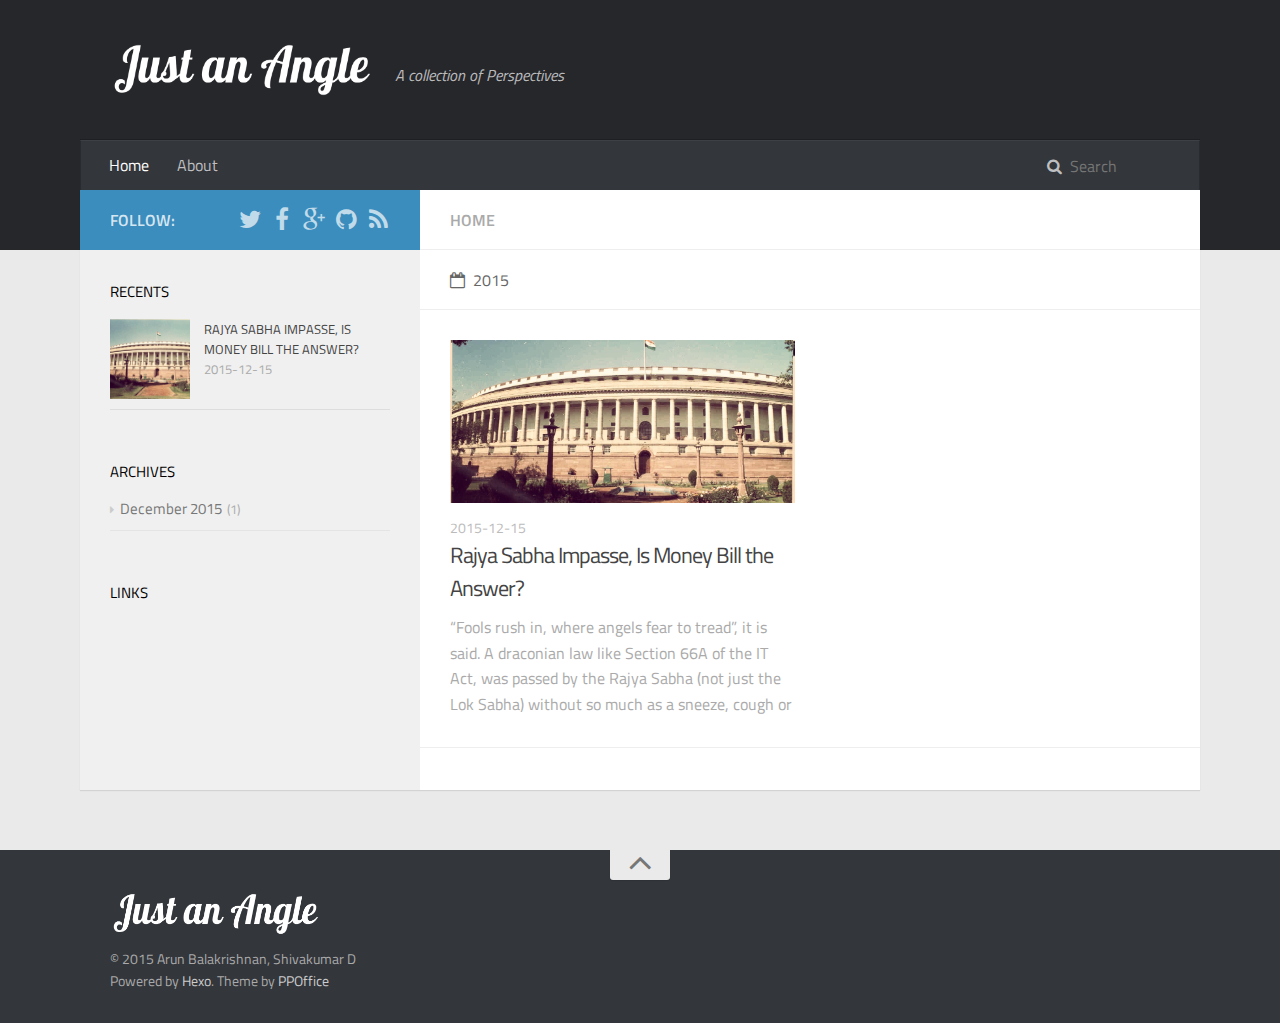
<file: index.html>
<!DOCTYPE html>
<html>
<head>
  <meta charset="utf-8">
  
  <title>Just an Angle</title>
  <meta name="viewport" content="width=device-width, initial-scale=1, maximum-scale=1">
  

  <meta name="description">
<meta property="og:type" content="website">
<meta property="og:title" content="Just an Angle">
<meta property="og:url" content="http://soham1008j.github.io/index.html">
<meta property="og:site_name" content="Just an Angle">
<meta property="og:description">
<meta name="twitter:card" content="summary">
<meta name="twitter:title" content="Just an Angle">
<meta name="twitter:description">
  
  
    <link rel="icon" href="/favicon.png">
  

  <link rel="stylesheet" href="/css/style.css" type="text/css">
  
    <link rel="stylesheet" href="/fancybox/jquery.fancybox.css" type="text/css">
  
  
    <link rel="stylesheet" href="/scrollLoading/style.css" type="text/css">
  
  
<!-- Google Analytics -->
<script type="text/javascript">
(function(i,s,o,g,r,a,m){i['GoogleAnalyticsObject']=r;i[r]=i[r]||function(){
(i[r].q=i[r].q||[]).push(arguments)},i[r].l=1*new Date();a=s.createElement(o),
m=s.getElementsByTagName(o)[0];a.async=1;a.src=g;m.parentNode.insertBefore(a,m)
})(window,document,'script','//www.google-analytics.com/analytics.js','ga');

ga('create', 'UA-71613308-1', 'auto');
ga('send', 'pageview');

</script>
<!-- End Google Analytics -->



  

  
    <link href='//fonts.useso.com/css?family=Titillium+Web:300,400,600' rel='stylesheet' type='text/css'>
    <link href="//fonts.useso.com/css?family=Source+Code+Pro" rel="stylesheet" type="text/css">
  
  <link rel="stylesheet" href="/font-awesome/css/font-awesome.min.css" type="text/css">
</head>

<body>
  <div id="wrap">
    <header id="header">
  <div id="header-outer" class="outer">
    <div class="container">
      <div class="container-inner">
        <div id="header-title">
          <h1 class="logo-wrap">
            <a href="/" class="logo"></a>
          </h1>
          
            <h2 class="subtitle-wrap">
              <p class="subtitle">A collection of Perspectives</p>
            </h2>
          
        </div>
        <div id="header-inner" class="nav-container">
          <a id="main-nav-toggle" class="nav-icon fa fa-bars"></a>
          <div class="nav-container-inner">
            <ul id="main-nav">
              
                <li class="main-nav-list-item" ><a class="main-nav-list-link" href="/">Home</a></li>
              
                    
                  
                <li class="main-nav-list-item" ><a class="main-nav-list-link" href="/about/index.html">About</a></li>
              
            </ul>
            <nav id="sub-nav">
              <div id="search-form-wrap">
                
                  <form action="//google.com/search" method="get" accept-charset="UTF-8" class="search-form"><input type="search" name="q" results="0" class="search-form-input" placeholder="Search"><input type="hidden" name="sitesearch" value="http://soham1008j.github.io"></form>
                
              </div>
            </nav>
          </div>
        </div>
      </div>
    </div>
  </div>
</header>
    <div class="container">
      <div class="main-body container-inner">
        <div class="main-body-inner">
          <section id="main">
            <div class="main-body-header">

              <h1 class="header"><em class="page-title-link" data-url="home">Home</em></h1>
            </div>
            <div class="main-body-content">
              
  
  
    
    
      
      
      <section class="archives-wrap">
        <div class="archive-year-wrap">
          <a href="/archives/2015" class="archive-year"><i class="icon fa fa-calendar-o"></i>2015</a>
        </div>
        <div class="archives">
    
    
    
      <div class="article-row">
    
        
  <article class="article article-summary">
    <div class="article-summary-inner">
      
<a href="/2015/12/15/Rajya-Sabha-Impasse-Is-Money-Bill-the-Answer/" class="thumbnail">
  
    <span style="background-image:url(/images/RSabha_nostalgic.jpg
)" alt="Rajya Sabha Impasse, Is Money Bill the Answer?" class="thumbnail-image"></span>
  
</a>

      <div class="article-meta">
        <p class="category"></p>
        <p class="date"><time datetime="2015-12-14T23:29:38.000Z" itemprop="datePublished">2015-12-15</time></p>
      </div>
      <h2 class="article-title">
        <a href="/2015/12/15/Rajya-Sabha-Impasse-Is-Money-Bill-the-Answer/" class="title">Rajya Sabha Impasse, Is Money Bill the Answer?</a>
      </h2>
      <p class="article-excerpt">
        
        “Fools rush in, where angels fear to tread”, it is said. A draconian law like Section 66A of the IT Act, was passed by the Rajya Sabha (not just the Lok Sabha) without so much as a sneeze, cough or mu
      </p>
    </div>
  </article>

    
      </div>
    
  
  
    </div></section>
  
  


            </div>
          </section>
          <aside id="sidebar">
  <a class="sidebar-toggle" title="Expand Sidebar"><i class="toggle icon"></i></a>
  <div class="sidebar-top">
    <p>follow:</p>
    <ul class="social-links">
      
        <li><a class="social-tooltip" title="twitter" href="/" target="_blank"><i class="icon fa fa-twitter"></i></a></li>
      
        <li><a class="social-tooltip" title="facebook" href="/" target="_blank"><i class="icon fa fa-facebook"></i></a></li>
      
        <li><a class="social-tooltip" title="google-plus" href="/" target="_blank"><i class="icon fa fa-google-plus"></i></a></li>
      
        <li><a class="social-tooltip" title="github" href="https://github.com/ppoffice/hexo-theme-hueman" target="_blank"><i class="icon fa fa-github"></i></a></li>
      
        <li><a class="social-tooltip" title="rss" href="/" target="_blank"><i class="icon fa fa-rss"></i></a></li>
      
    </ul>
  </div>
  
  <div class="widgets-container">
    
      
  <div class="widget-wrap">
    <h3 class="widget-title">recents</h3>
    <div class="widget">
      <ul id="recent-post" class="">
        
          <li>
            
            <div class="item-thumbnail">
              
<a href="/2015/12/15/Rajya-Sabha-Impasse-Is-Money-Bill-the-Answer/" class="thumbnail">
  
    <span style="background-image:url(/images/RSabha_nostalgic.jpg
)" alt="Rajya Sabha Impasse, Is Money Bill the Answer?" class="thumbnail-image"></span>
  
</a>

            </div>
            
            <div class="item-inner">
              <p class="item-category"></p>
              <p class="item-title"><a href="/2015/12/15/Rajya-Sabha-Impasse-Is-Money-Bill-the-Answer/" class="title">Rajya Sabha Impasse, Is Money Bill the Answer?</a></p>
              <p class="item-date"><time datetime="2015-12-14T23:29:38.000Z" itemprop="datePublished">2015-12-15</time></p>
            </div>
          </li>
        
      </ul>
    </div>
  </div>

    
      

    
      
  <div class="widget-wrap widget-list">
    <h3 class="widget-title">archives</h3>
    <div class="widget">
      <ul class="archive-list"><li class="archive-list-item"><a class="archive-list-link" href="/archives/2015/12/">December 2015</a><span class="archive-list-count">1</span></li></ul>
    </div>
  </div>


    
      

    
      

    
      
  <div class="widget-wrap widget-list">
    <h3 class="widget-title">links</h3>
    <div class="widget">
      <ul>
        
      </ul>
    </div>
  </div>


    
  </div>
</aside>
        </div>
      </div>
    </div>
    <footer id="footer">
  
  <div class="container">
    <div class="container-inner">
      <a id="back-to-top" href="javascript:;"><i class="icon fa fa-angle-up"></i></a>
      <div class="credit">
        <h1 class="logo-wrap">
          <a href="/" class="logo"></a>
        </h1>
        <p>&copy; 2015 Arun Balakrishnan, Shivakumar D</p>
        <p>Powered by <a href="//hexo.io/" target="_blank">Hexo</a>. Theme by <a href="//github.com/ppoffice" target="_blank">PPOffice</a></p>
      </div>
    </div>
  </div>
</footer>
    
<script>
  var disqus_shortname = 'justangle';
  
  
  (function(){
    var dsq = document.createElement('script');
    dsq.type = 'text/javascript';
    dsq.async = true;
    dsq.src = '//' + disqus_shortname + '.disqus.com/count.js';
    (document.getElementsByTagName('head')[0] || document.getElementsByTagName('body')[0]).appendChild(dsq);
  })();
</script>



  <script src="http://code.jquery.com/jquery-2.1.3.min.js"></script>



  <script src="/fancybox/jquery.fancybox.pack.js" type="text/javascript"></script>



  <script src="/scrollLoading/jquery.scrollLoading.js" type="text/javascript"></script>
  <script src="/scrollLoading/main.js" type="text/javascript"></script>




<script src="/js/html-patch.js" type="text/javascript"></script>
<script src="/js/script.js" type="text/javascript"></script>

  </div>
</body>
</html>
</file>
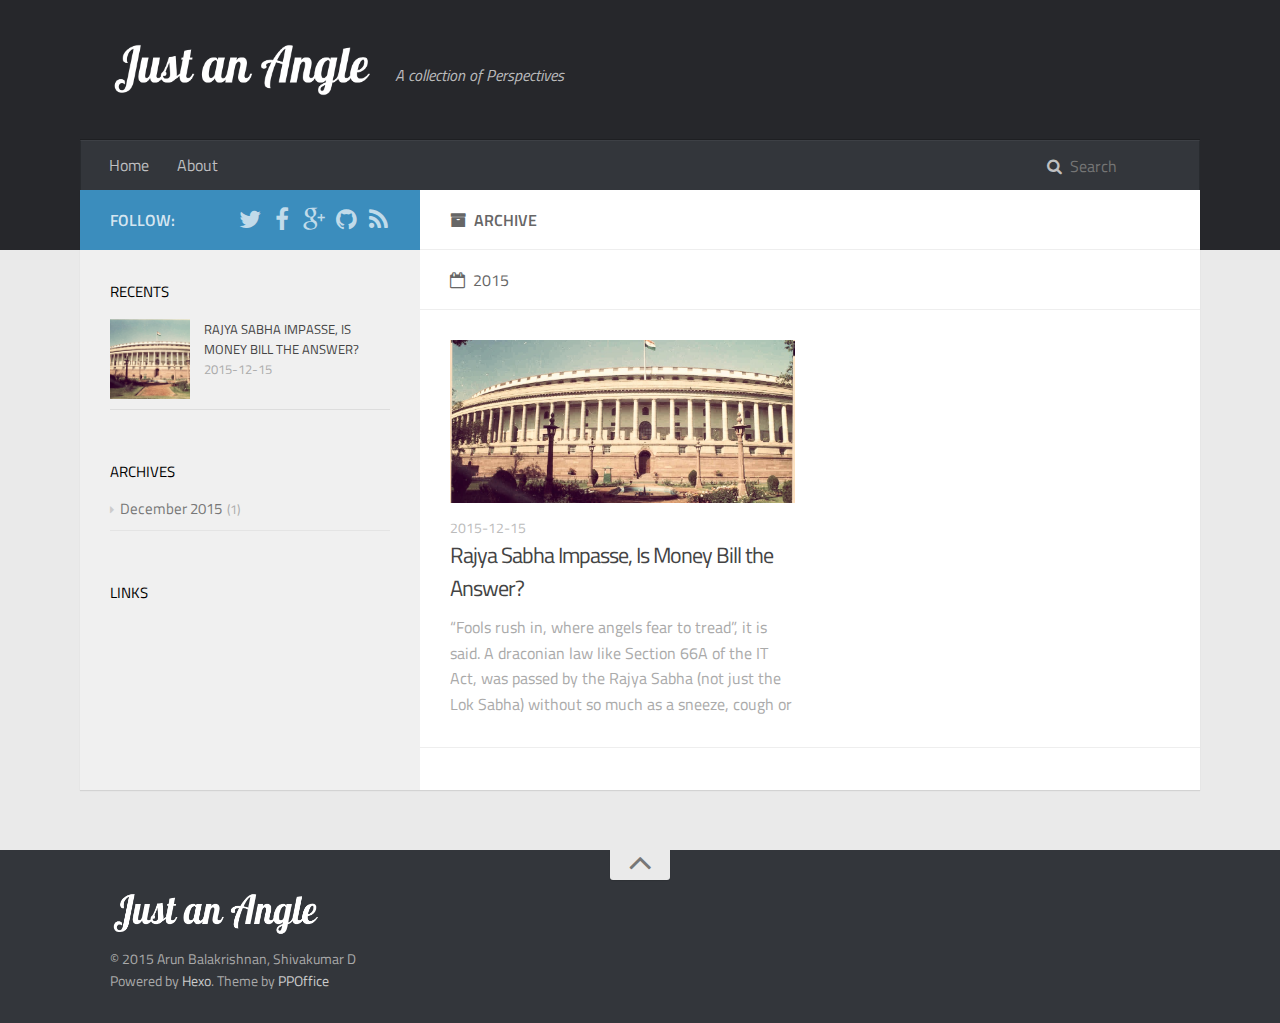
<file: archives/index.html>
<!DOCTYPE html>
<html>
<head>
  <meta charset="utf-8">
  
  <title>Archives | Just an Angle</title>
  <meta name="viewport" content="width=device-width, initial-scale=1, maximum-scale=1">
  

  <meta name="description">
<meta property="og:type" content="website">
<meta property="og:title" content="Just an Angle">
<meta property="og:url" content="http://soham1008j.github.io/archives/index.html">
<meta property="og:site_name" content="Just an Angle">
<meta property="og:description">
<meta name="twitter:card" content="summary">
<meta name="twitter:title" content="Just an Angle">
<meta name="twitter:description">
  
  
    <link rel="icon" href="/favicon.png">
  

  <link rel="stylesheet" href="/css/style.css" type="text/css">
  
    <link rel="stylesheet" href="/fancybox/jquery.fancybox.css" type="text/css">
  
  
    <link rel="stylesheet" href="/scrollLoading/style.css" type="text/css">
  
  
<!-- Google Analytics -->
<script type="text/javascript">
(function(i,s,o,g,r,a,m){i['GoogleAnalyticsObject']=r;i[r]=i[r]||function(){
(i[r].q=i[r].q||[]).push(arguments)},i[r].l=1*new Date();a=s.createElement(o),
m=s.getElementsByTagName(o)[0];a.async=1;a.src=g;m.parentNode.insertBefore(a,m)
})(window,document,'script','//www.google-analytics.com/analytics.js','ga');

ga('create', 'UA-71613308-1', 'auto');
ga('send', 'pageview');

</script>
<!-- End Google Analytics -->



  

  
    <link href='//fonts.useso.com/css?family=Titillium+Web:300,400,600' rel='stylesheet' type='text/css'>
    <link href="//fonts.useso.com/css?family=Source+Code+Pro" rel="stylesheet" type="text/css">
  
  <link rel="stylesheet" href="/font-awesome/css/font-awesome.min.css" type="text/css">
</head>

<body>
  <div id="wrap">
    <header id="header">
  <div id="header-outer" class="outer">
    <div class="container">
      <div class="container-inner">
        <div id="header-title">
          <h1 class="logo-wrap">
            <a href="/" class="logo"></a>
          </h1>
          
            <h2 class="subtitle-wrap">
              <p class="subtitle">A collection of Perspectives</p>
            </h2>
          
        </div>
        <div id="header-inner" class="nav-container">
          <a id="main-nav-toggle" class="nav-icon fa fa-bars"></a>
          <div class="nav-container-inner">
            <ul id="main-nav">
              
                <li class="main-nav-list-item" ><a class="main-nav-list-link" href="/">Home</a></li>
              
                    
                  
                <li class="main-nav-list-item" ><a class="main-nav-list-link" href="/about/index.html">About</a></li>
              
            </ul>
            <nav id="sub-nav">
              <div id="search-form-wrap">
                
                  <form action="//google.com/search" method="get" accept-charset="UTF-8" class="search-form"><input type="search" name="q" results="0" class="search-form-input" placeholder="Search"><input type="hidden" name="sitesearch" value="http://soham1008j.github.io"></form>
                
              </div>
            </nav>
          </div>
        </div>
      </div>
    </div>
  </div>
</header>
    <div class="container">
      <div class="main-body container-inner">
        <div class="main-body-inner">
          <section id="main">
            <div class="main-body-header">

              <h1 class="header"><i class="icon fa fa-archive"></i>archive</h1>
            </div>
            <div class="main-body-content">
              
  
  
    
    
      
      
      <section class="archives-wrap">
        <div class="archive-year-wrap">
          <a href="/archives/2015" class="archive-year"><i class="icon fa fa-calendar-o"></i>2015</a>
        </div>
        <div class="archives">
    
    
    
      <div class="article-row">
    
        
  <article class="article article-summary">
    <div class="article-summary-inner">
      
<a href="/2015/12/15/Rajya-Sabha-Impasse-Is-Money-Bill-the-Answer/" class="thumbnail">
  
    <span style="background-image:url(/images/RSabha_nostalgic.jpg
)" alt="Rajya Sabha Impasse, Is Money Bill the Answer?" class="thumbnail-image"></span>
  
</a>

      <div class="article-meta">
        <p class="category"></p>
        <p class="date"><time datetime="2015-12-14T23:29:38.000Z" itemprop="datePublished">2015-12-15</time></p>
      </div>
      <h2 class="article-title">
        <a href="/2015/12/15/Rajya-Sabha-Impasse-Is-Money-Bill-the-Answer/" class="title">Rajya Sabha Impasse, Is Money Bill the Answer?</a>
      </h2>
      <p class="article-excerpt">
        
        “Fools rush in, where angels fear to tread”, it is said. A draconian law like Section 66A of the IT Act, was passed by the Rajya Sabha (not just the Lok Sabha) without so much as a sneeze, cough or mu
      </p>
    </div>
  </article>

    
      </div>
    
  
  
    </div></section>
  
  


            </div>
          </section>
          <aside id="sidebar">
  <a class="sidebar-toggle" title="Expand Sidebar"><i class="toggle icon"></i></a>
  <div class="sidebar-top">
    <p>follow:</p>
    <ul class="social-links">
      
        <li><a class="social-tooltip" title="twitter" href="/" target="_blank"><i class="icon fa fa-twitter"></i></a></li>
      
        <li><a class="social-tooltip" title="facebook" href="/" target="_blank"><i class="icon fa fa-facebook"></i></a></li>
      
        <li><a class="social-tooltip" title="google-plus" href="/" target="_blank"><i class="icon fa fa-google-plus"></i></a></li>
      
        <li><a class="social-tooltip" title="github" href="https://github.com/ppoffice/hexo-theme-hueman" target="_blank"><i class="icon fa fa-github"></i></a></li>
      
        <li><a class="social-tooltip" title="rss" href="/" target="_blank"><i class="icon fa fa-rss"></i></a></li>
      
    </ul>
  </div>
  
  <div class="widgets-container">
    
      
  <div class="widget-wrap">
    <h3 class="widget-title">recents</h3>
    <div class="widget">
      <ul id="recent-post" class="">
        
          <li>
            
            <div class="item-thumbnail">
              
<a href="/2015/12/15/Rajya-Sabha-Impasse-Is-Money-Bill-the-Answer/" class="thumbnail">
  
    <span style="background-image:url(/images/RSabha_nostalgic.jpg
)" alt="Rajya Sabha Impasse, Is Money Bill the Answer?" class="thumbnail-image"></span>
  
</a>

            </div>
            
            <div class="item-inner">
              <p class="item-category"></p>
              <p class="item-title"><a href="/2015/12/15/Rajya-Sabha-Impasse-Is-Money-Bill-the-Answer/" class="title">Rajya Sabha Impasse, Is Money Bill the Answer?</a></p>
              <p class="item-date"><time datetime="2015-12-14T23:29:38.000Z" itemprop="datePublished">2015-12-15</time></p>
            </div>
          </li>
        
      </ul>
    </div>
  </div>

    
      

    
      
  <div class="widget-wrap widget-list">
    <h3 class="widget-title">archives</h3>
    <div class="widget">
      <ul class="archive-list"><li class="archive-list-item"><a class="archive-list-link" href="/archives/2015/12/">December 2015</a><span class="archive-list-count">1</span></li></ul>
    </div>
  </div>


    
      

    
      

    
      
  <div class="widget-wrap widget-list">
    <h3 class="widget-title">links</h3>
    <div class="widget">
      <ul>
        
      </ul>
    </div>
  </div>


    
  </div>
</aside>
        </div>
      </div>
    </div>
    <footer id="footer">
  
  <div class="container">
    <div class="container-inner">
      <a id="back-to-top" href="javascript:;"><i class="icon fa fa-angle-up"></i></a>
      <div class="credit">
        <h1 class="logo-wrap">
          <a href="/" class="logo"></a>
        </h1>
        <p>&copy; 2015 Arun Balakrishnan, Shivakumar D</p>
        <p>Powered by <a href="//hexo.io/" target="_blank">Hexo</a>. Theme by <a href="//github.com/ppoffice" target="_blank">PPOffice</a></p>
      </div>
    </div>
  </div>
</footer>
    
<script>
  var disqus_shortname = 'justangle';
  
  
  (function(){
    var dsq = document.createElement('script');
    dsq.type = 'text/javascript';
    dsq.async = true;
    dsq.src = '//' + disqus_shortname + '.disqus.com/count.js';
    (document.getElementsByTagName('head')[0] || document.getElementsByTagName('body')[0]).appendChild(dsq);
  })();
</script>



  <script src="http://code.jquery.com/jquery-2.1.3.min.js"></script>



  <script src="/fancybox/jquery.fancybox.pack.js" type="text/javascript"></script>



  <script src="/scrollLoading/jquery.scrollLoading.js" type="text/javascript"></script>
  <script src="/scrollLoading/main.js" type="text/javascript"></script>




<script src="/js/html-patch.js" type="text/javascript"></script>
<script src="/js/script.js" type="text/javascript"></script>

  </div>
</body>
</html>
</file>
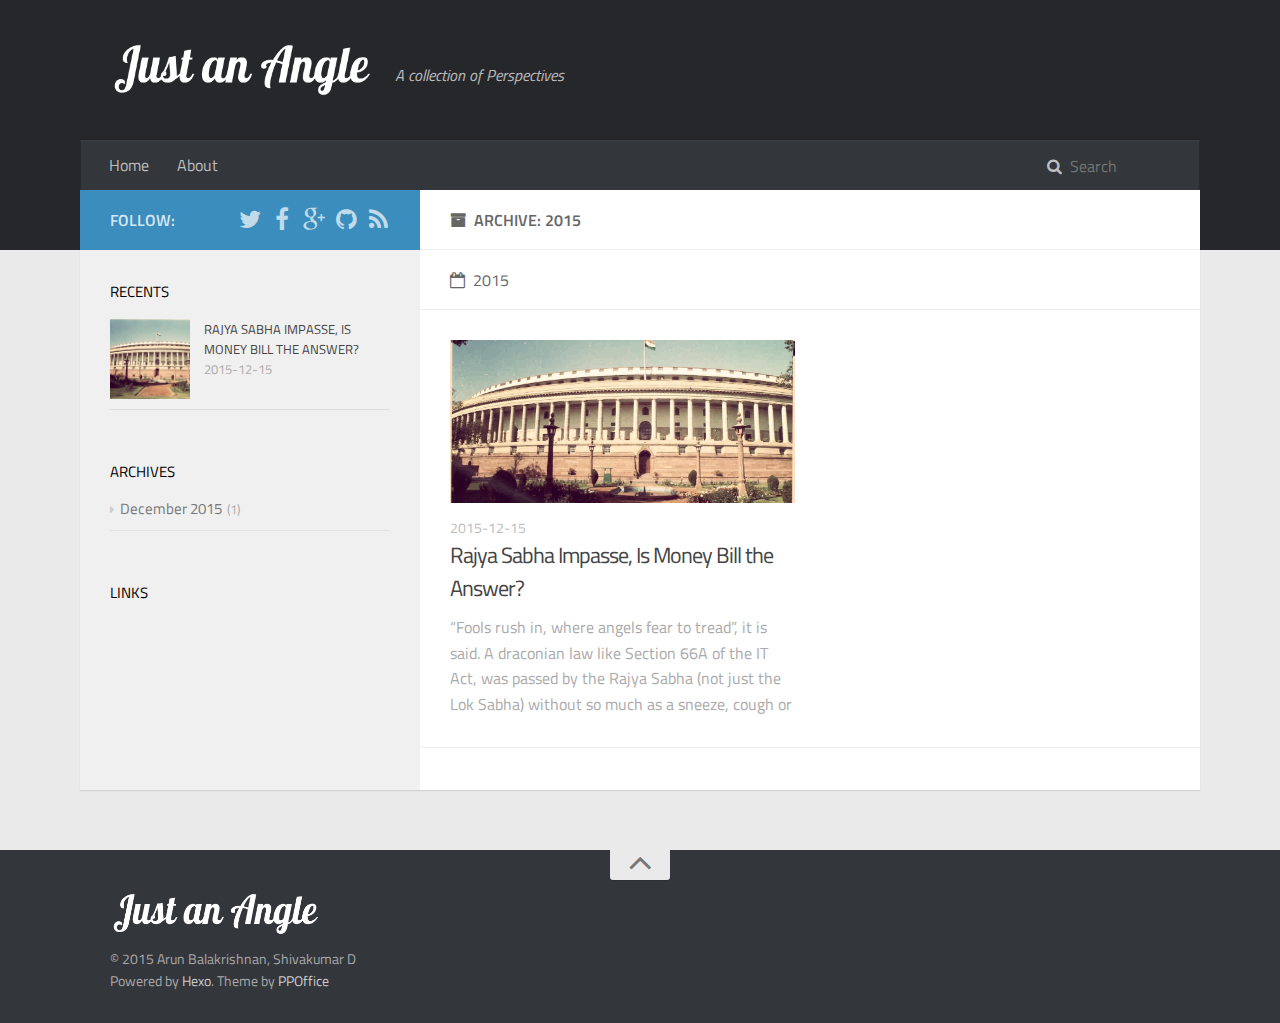
<file: archives/2015/index.html>
<!DOCTYPE html>
<html>
<head>
  <meta charset="utf-8">
  
  <title>Archives: 2015 | Just an Angle</title>
  <meta name="viewport" content="width=device-width, initial-scale=1, maximum-scale=1">
  

  <meta name="description">
<meta property="og:type" content="website">
<meta property="og:title" content="Just an Angle">
<meta property="og:url" content="http://soham1008j.github.io/archives/2015/index.html">
<meta property="og:site_name" content="Just an Angle">
<meta property="og:description">
<meta name="twitter:card" content="summary">
<meta name="twitter:title" content="Just an Angle">
<meta name="twitter:description">
  
  
    <link rel="icon" href="/favicon.png">
  

  <link rel="stylesheet" href="/css/style.css" type="text/css">
  
    <link rel="stylesheet" href="/fancybox/jquery.fancybox.css" type="text/css">
  
  
    <link rel="stylesheet" href="/scrollLoading/style.css" type="text/css">
  
  
<!-- Google Analytics -->
<script type="text/javascript">
(function(i,s,o,g,r,a,m){i['GoogleAnalyticsObject']=r;i[r]=i[r]||function(){
(i[r].q=i[r].q||[]).push(arguments)},i[r].l=1*new Date();a=s.createElement(o),
m=s.getElementsByTagName(o)[0];a.async=1;a.src=g;m.parentNode.insertBefore(a,m)
})(window,document,'script','//www.google-analytics.com/analytics.js','ga');

ga('create', 'UA-71613308-1', 'auto');
ga('send', 'pageview');

</script>
<!-- End Google Analytics -->



  

  
    <link href='//fonts.useso.com/css?family=Titillium+Web:300,400,600' rel='stylesheet' type='text/css'>
    <link href="//fonts.useso.com/css?family=Source+Code+Pro" rel="stylesheet" type="text/css">
  
  <link rel="stylesheet" href="/font-awesome/css/font-awesome.min.css" type="text/css">
</head>

<body>
  <div id="wrap">
    <header id="header">
  <div id="header-outer" class="outer">
    <div class="container">
      <div class="container-inner">
        <div id="header-title">
          <h1 class="logo-wrap">
            <a href="/" class="logo"></a>
          </h1>
          
            <h2 class="subtitle-wrap">
              <p class="subtitle">A collection of Perspectives</p>
            </h2>
          
        </div>
        <div id="header-inner" class="nav-container">
          <a id="main-nav-toggle" class="nav-icon fa fa-bars"></a>
          <div class="nav-container-inner">
            <ul id="main-nav">
              
                <li class="main-nav-list-item" ><a class="main-nav-list-link" href="/">Home</a></li>
              
                    
                  
                <li class="main-nav-list-item" ><a class="main-nav-list-link" href="/about/index.html">About</a></li>
              
            </ul>
            <nav id="sub-nav">
              <div id="search-form-wrap">
                
                  <form action="//google.com/search" method="get" accept-charset="UTF-8" class="search-form"><input type="search" name="q" results="0" class="search-form-input" placeholder="Search"><input type="hidden" name="sitesearch" value="http://soham1008j.github.io"></form>
                
              </div>
            </nav>
          </div>
        </div>
      </div>
    </div>
  </div>
</header>
    <div class="container">
      <div class="main-body container-inner">
        <div class="main-body-inner">
          <section id="main">
            <div class="main-body-header">

              <h1 class="header"><i class="icon fa fa-archive"></i>archive: 2015</h1>
            </div>
            <div class="main-body-content">
              
  
  
    
    
      
      
      <section class="archives-wrap">
        <div class="archive-year-wrap">
          <a href="/archives/2015" class="archive-year"><i class="icon fa fa-calendar-o"></i>2015</a>
        </div>
        <div class="archives">
    
    
    
      <div class="article-row">
    
        
  <article class="article article-summary">
    <div class="article-summary-inner">
      
<a href="/2015/12/15/Rajya-Sabha-Impasse-Is-Money-Bill-the-Answer/" class="thumbnail">
  
    <span style="background-image:url(/images/RSabha_nostalgic.jpg
)" alt="Rajya Sabha Impasse, Is Money Bill the Answer?" class="thumbnail-image"></span>
  
</a>

      <div class="article-meta">
        <p class="category"></p>
        <p class="date"><time datetime="2015-12-14T23:29:38.000Z" itemprop="datePublished">2015-12-15</time></p>
      </div>
      <h2 class="article-title">
        <a href="/2015/12/15/Rajya-Sabha-Impasse-Is-Money-Bill-the-Answer/" class="title">Rajya Sabha Impasse, Is Money Bill the Answer?</a>
      </h2>
      <p class="article-excerpt">
        
        “Fools rush in, where angels fear to tread”, it is said. A draconian law like Section 66A of the IT Act, was passed by the Rajya Sabha (not just the Lok Sabha) without so much as a sneeze, cough or mu
      </p>
    </div>
  </article>

    
      </div>
    
  
  
    </div></section>
  
  


            </div>
          </section>
          <aside id="sidebar">
  <a class="sidebar-toggle" title="Expand Sidebar"><i class="toggle icon"></i></a>
  <div class="sidebar-top">
    <p>follow:</p>
    <ul class="social-links">
      
        <li><a class="social-tooltip" title="twitter" href="/" target="_blank"><i class="icon fa fa-twitter"></i></a></li>
      
        <li><a class="social-tooltip" title="facebook" href="/" target="_blank"><i class="icon fa fa-facebook"></i></a></li>
      
        <li><a class="social-tooltip" title="google-plus" href="/" target="_blank"><i class="icon fa fa-google-plus"></i></a></li>
      
        <li><a class="social-tooltip" title="github" href="https://github.com/ppoffice/hexo-theme-hueman" target="_blank"><i class="icon fa fa-github"></i></a></li>
      
        <li><a class="social-tooltip" title="rss" href="/" target="_blank"><i class="icon fa fa-rss"></i></a></li>
      
    </ul>
  </div>
  
  <div class="widgets-container">
    
      
  <div class="widget-wrap">
    <h3 class="widget-title">recents</h3>
    <div class="widget">
      <ul id="recent-post" class="">
        
          <li>
            
            <div class="item-thumbnail">
              
<a href="/2015/12/15/Rajya-Sabha-Impasse-Is-Money-Bill-the-Answer/" class="thumbnail">
  
    <span style="background-image:url(/images/RSabha_nostalgic.jpg
)" alt="Rajya Sabha Impasse, Is Money Bill the Answer?" class="thumbnail-image"></span>
  
</a>

            </div>
            
            <div class="item-inner">
              <p class="item-category"></p>
              <p class="item-title"><a href="/2015/12/15/Rajya-Sabha-Impasse-Is-Money-Bill-the-Answer/" class="title">Rajya Sabha Impasse, Is Money Bill the Answer?</a></p>
              <p class="item-date"><time datetime="2015-12-14T23:29:38.000Z" itemprop="datePublished">2015-12-15</time></p>
            </div>
          </li>
        
      </ul>
    </div>
  </div>

    
      

    
      
  <div class="widget-wrap widget-list">
    <h3 class="widget-title">archives</h3>
    <div class="widget">
      <ul class="archive-list"><li class="archive-list-item"><a class="archive-list-link" href="/archives/2015/12/">December 2015</a><span class="archive-list-count">1</span></li></ul>
    </div>
  </div>


    
      

    
      

    
      
  <div class="widget-wrap widget-list">
    <h3 class="widget-title">links</h3>
    <div class="widget">
      <ul>
        
      </ul>
    </div>
  </div>


    
  </div>
</aside>
        </div>
      </div>
    </div>
    <footer id="footer">
  
  <div class="container">
    <div class="container-inner">
      <a id="back-to-top" href="javascript:;"><i class="icon fa fa-angle-up"></i></a>
      <div class="credit">
        <h1 class="logo-wrap">
          <a href="/" class="logo"></a>
        </h1>
        <p>&copy; 2015 Arun Balakrishnan, Shivakumar D</p>
        <p>Powered by <a href="//hexo.io/" target="_blank">Hexo</a>. Theme by <a href="//github.com/ppoffice" target="_blank">PPOffice</a></p>
      </div>
    </div>
  </div>
</footer>
    
<script>
  var disqus_shortname = 'justangle';
  
  
  (function(){
    var dsq = document.createElement('script');
    dsq.type = 'text/javascript';
    dsq.async = true;
    dsq.src = '//' + disqus_shortname + '.disqus.com/count.js';
    (document.getElementsByTagName('head')[0] || document.getElementsByTagName('body')[0]).appendChild(dsq);
  })();
</script>



  <script src="http://code.jquery.com/jquery-2.1.3.min.js"></script>



  <script src="/fancybox/jquery.fancybox.pack.js" type="text/javascript"></script>



  <script src="/scrollLoading/jquery.scrollLoading.js" type="text/javascript"></script>
  <script src="/scrollLoading/main.js" type="text/javascript"></script>




<script src="/js/html-patch.js" type="text/javascript"></script>
<script src="/js/script.js" type="text/javascript"></script>

  </div>
</body>
</html>
</file>
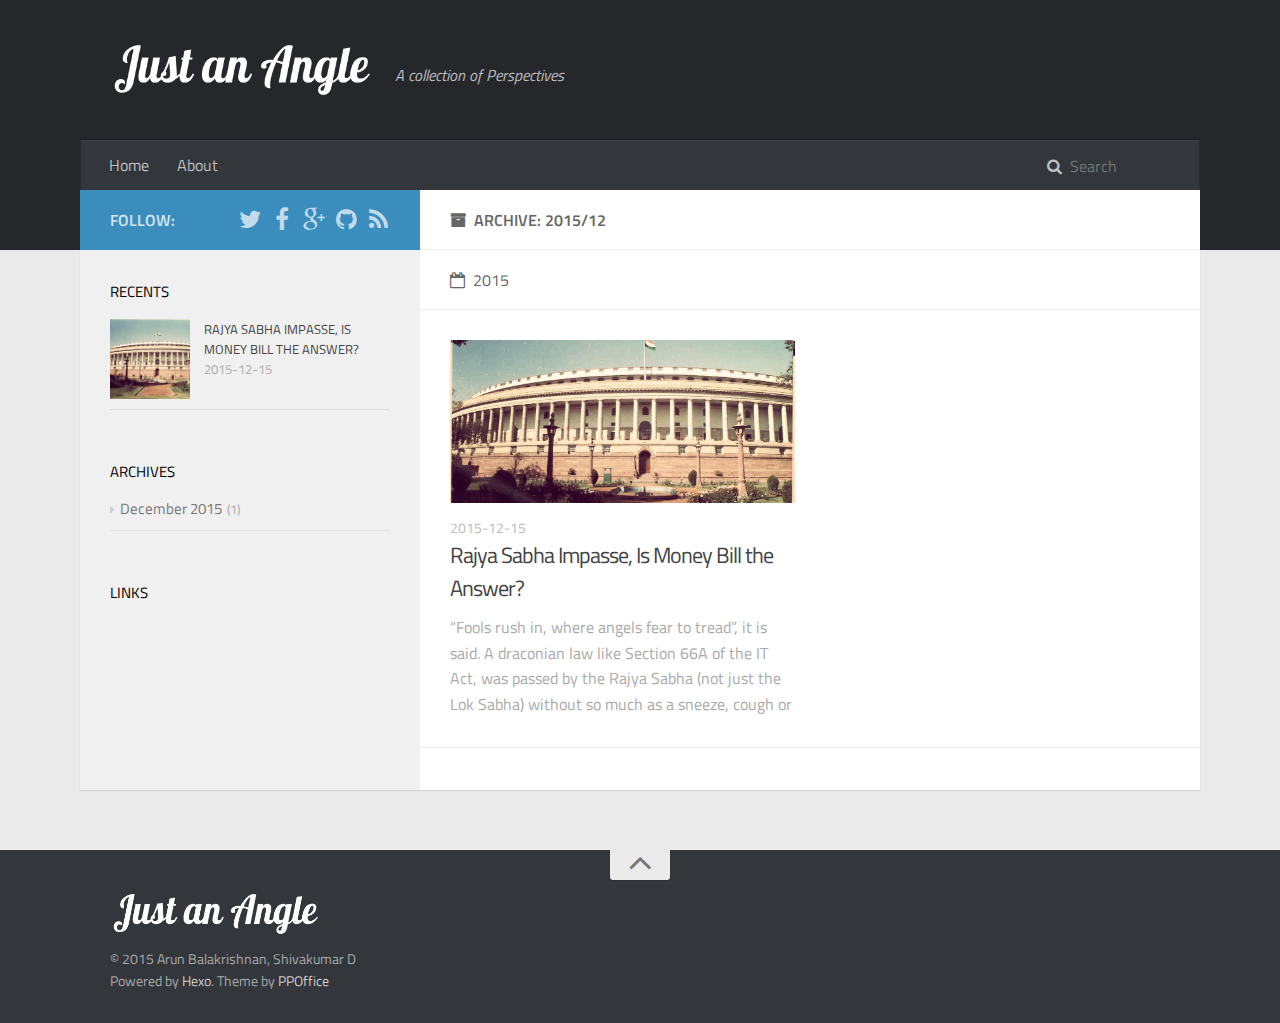
<file: archives/2015/12/index.html>
<!DOCTYPE html>
<html>
<head>
  <meta charset="utf-8">
  
  <title>Archives: 2015/12 | Just an Angle</title>
  <meta name="viewport" content="width=device-width, initial-scale=1, maximum-scale=1">
  

  <meta name="description">
<meta property="og:type" content="website">
<meta property="og:title" content="Just an Angle">
<meta property="og:url" content="http://soham1008j.github.io/archives/2015/12/index.html">
<meta property="og:site_name" content="Just an Angle">
<meta property="og:description">
<meta name="twitter:card" content="summary">
<meta name="twitter:title" content="Just an Angle">
<meta name="twitter:description">
  
  
    <link rel="icon" href="/favicon.png">
  

  <link rel="stylesheet" href="/css/style.css" type="text/css">
  
    <link rel="stylesheet" href="/fancybox/jquery.fancybox.css" type="text/css">
  
  
    <link rel="stylesheet" href="/scrollLoading/style.css" type="text/css">
  
  
<!-- Google Analytics -->
<script type="text/javascript">
(function(i,s,o,g,r,a,m){i['GoogleAnalyticsObject']=r;i[r]=i[r]||function(){
(i[r].q=i[r].q||[]).push(arguments)},i[r].l=1*new Date();a=s.createElement(o),
m=s.getElementsByTagName(o)[0];a.async=1;a.src=g;m.parentNode.insertBefore(a,m)
})(window,document,'script','//www.google-analytics.com/analytics.js','ga');

ga('create', 'UA-71613308-1', 'auto');
ga('send', 'pageview');

</script>
<!-- End Google Analytics -->



  

  
    <link href='//fonts.useso.com/css?family=Titillium+Web:300,400,600' rel='stylesheet' type='text/css'>
    <link href="//fonts.useso.com/css?family=Source+Code+Pro" rel="stylesheet" type="text/css">
  
  <link rel="stylesheet" href="/font-awesome/css/font-awesome.min.css" type="text/css">
</head>

<body>
  <div id="wrap">
    <header id="header">
  <div id="header-outer" class="outer">
    <div class="container">
      <div class="container-inner">
        <div id="header-title">
          <h1 class="logo-wrap">
            <a href="/" class="logo"></a>
          </h1>
          
            <h2 class="subtitle-wrap">
              <p class="subtitle">A collection of Perspectives</p>
            </h2>
          
        </div>
        <div id="header-inner" class="nav-container">
          <a id="main-nav-toggle" class="nav-icon fa fa-bars"></a>
          <div class="nav-container-inner">
            <ul id="main-nav">
              
                <li class="main-nav-list-item" ><a class="main-nav-list-link" href="/">Home</a></li>
              
                    
                  
                <li class="main-nav-list-item" ><a class="main-nav-list-link" href="/about/index.html">About</a></li>
              
            </ul>
            <nav id="sub-nav">
              <div id="search-form-wrap">
                
                  <form action="//google.com/search" method="get" accept-charset="UTF-8" class="search-form"><input type="search" name="q" results="0" class="search-form-input" placeholder="Search"><input type="hidden" name="sitesearch" value="http://soham1008j.github.io"></form>
                
              </div>
            </nav>
          </div>
        </div>
      </div>
    </div>
  </div>
</header>
    <div class="container">
      <div class="main-body container-inner">
        <div class="main-body-inner">
          <section id="main">
            <div class="main-body-header">

              <h1 class="header"><i class="icon fa fa-archive"></i>archive: 2015/12</h1>
            </div>
            <div class="main-body-content">
              
  
  
    
    
      
      
      <section class="archives-wrap">
        <div class="archive-year-wrap">
          <a href="/archives/2015" class="archive-year"><i class="icon fa fa-calendar-o"></i>2015</a>
        </div>
        <div class="archives">
    
    
    
      <div class="article-row">
    
        
  <article class="article article-summary">
    <div class="article-summary-inner">
      
<a href="/2015/12/15/Rajya-Sabha-Impasse-Is-Money-Bill-the-Answer/" class="thumbnail">
  
    <span style="background-image:url(/images/RSabha_nostalgic.jpg
)" alt="Rajya Sabha Impasse, Is Money Bill the Answer?" class="thumbnail-image"></span>
  
</a>

      <div class="article-meta">
        <p class="category"></p>
        <p class="date"><time datetime="2015-12-14T23:29:38.000Z" itemprop="datePublished">2015-12-15</time></p>
      </div>
      <h2 class="article-title">
        <a href="/2015/12/15/Rajya-Sabha-Impasse-Is-Money-Bill-the-Answer/" class="title">Rajya Sabha Impasse, Is Money Bill the Answer?</a>
      </h2>
      <p class="article-excerpt">
        
        “Fools rush in, where angels fear to tread”, it is said. A draconian law like Section 66A of the IT Act, was passed by the Rajya Sabha (not just the Lok Sabha) without so much as a sneeze, cough or mu
      </p>
    </div>
  </article>

    
      </div>
    
  
  
    </div></section>
  
  


            </div>
          </section>
          <aside id="sidebar">
  <a class="sidebar-toggle" title="Expand Sidebar"><i class="toggle icon"></i></a>
  <div class="sidebar-top">
    <p>follow:</p>
    <ul class="social-links">
      
        <li><a class="social-tooltip" title="twitter" href="/" target="_blank"><i class="icon fa fa-twitter"></i></a></li>
      
        <li><a class="social-tooltip" title="facebook" href="/" target="_blank"><i class="icon fa fa-facebook"></i></a></li>
      
        <li><a class="social-tooltip" title="google-plus" href="/" target="_blank"><i class="icon fa fa-google-plus"></i></a></li>
      
        <li><a class="social-tooltip" title="github" href="https://github.com/ppoffice/hexo-theme-hueman" target="_blank"><i class="icon fa fa-github"></i></a></li>
      
        <li><a class="social-tooltip" title="rss" href="/" target="_blank"><i class="icon fa fa-rss"></i></a></li>
      
    </ul>
  </div>
  
  <div class="widgets-container">
    
      
  <div class="widget-wrap">
    <h3 class="widget-title">recents</h3>
    <div class="widget">
      <ul id="recent-post" class="">
        
          <li>
            
            <div class="item-thumbnail">
              
<a href="/2015/12/15/Rajya-Sabha-Impasse-Is-Money-Bill-the-Answer/" class="thumbnail">
  
    <span style="background-image:url(/images/RSabha_nostalgic.jpg
)" alt="Rajya Sabha Impasse, Is Money Bill the Answer?" class="thumbnail-image"></span>
  
</a>

            </div>
            
            <div class="item-inner">
              <p class="item-category"></p>
              <p class="item-title"><a href="/2015/12/15/Rajya-Sabha-Impasse-Is-Money-Bill-the-Answer/" class="title">Rajya Sabha Impasse, Is Money Bill the Answer?</a></p>
              <p class="item-date"><time datetime="2015-12-14T23:29:38.000Z" itemprop="datePublished">2015-12-15</time></p>
            </div>
          </li>
        
      </ul>
    </div>
  </div>

    
      

    
      
  <div class="widget-wrap widget-list">
    <h3 class="widget-title">archives</h3>
    <div class="widget">
      <ul class="archive-list"><li class="archive-list-item"><a class="archive-list-link" href="/archives/2015/12/">December 2015</a><span class="archive-list-count">1</span></li></ul>
    </div>
  </div>


    
      

    
      

    
      
  <div class="widget-wrap widget-list">
    <h3 class="widget-title">links</h3>
    <div class="widget">
      <ul>
        
      </ul>
    </div>
  </div>


    
  </div>
</aside>
        </div>
      </div>
    </div>
    <footer id="footer">
  
  <div class="container">
    <div class="container-inner">
      <a id="back-to-top" href="javascript:;"><i class="icon fa fa-angle-up"></i></a>
      <div class="credit">
        <h1 class="logo-wrap">
          <a href="/" class="logo"></a>
        </h1>
        <p>&copy; 2015 Arun Balakrishnan, Shivakumar D</p>
        <p>Powered by <a href="//hexo.io/" target="_blank">Hexo</a>. Theme by <a href="//github.com/ppoffice" target="_blank">PPOffice</a></p>
      </div>
    </div>
  </div>
</footer>
    
<script>
  var disqus_shortname = 'justangle';
  
  
  (function(){
    var dsq = document.createElement('script');
    dsq.type = 'text/javascript';
    dsq.async = true;
    dsq.src = '//' + disqus_shortname + '.disqus.com/count.js';
    (document.getElementsByTagName('head')[0] || document.getElementsByTagName('body')[0]).appendChild(dsq);
  })();
</script>



  <script src="http://code.jquery.com/jquery-2.1.3.min.js"></script>



  <script src="/fancybox/jquery.fancybox.pack.js" type="text/javascript"></script>



  <script src="/scrollLoading/jquery.scrollLoading.js" type="text/javascript"></script>
  <script src="/scrollLoading/main.js" type="text/javascript"></script>




<script src="/js/html-patch.js" type="text/javascript"></script>
<script src="/js/script.js" type="text/javascript"></script>

  </div>
</body>
</html>
</file>
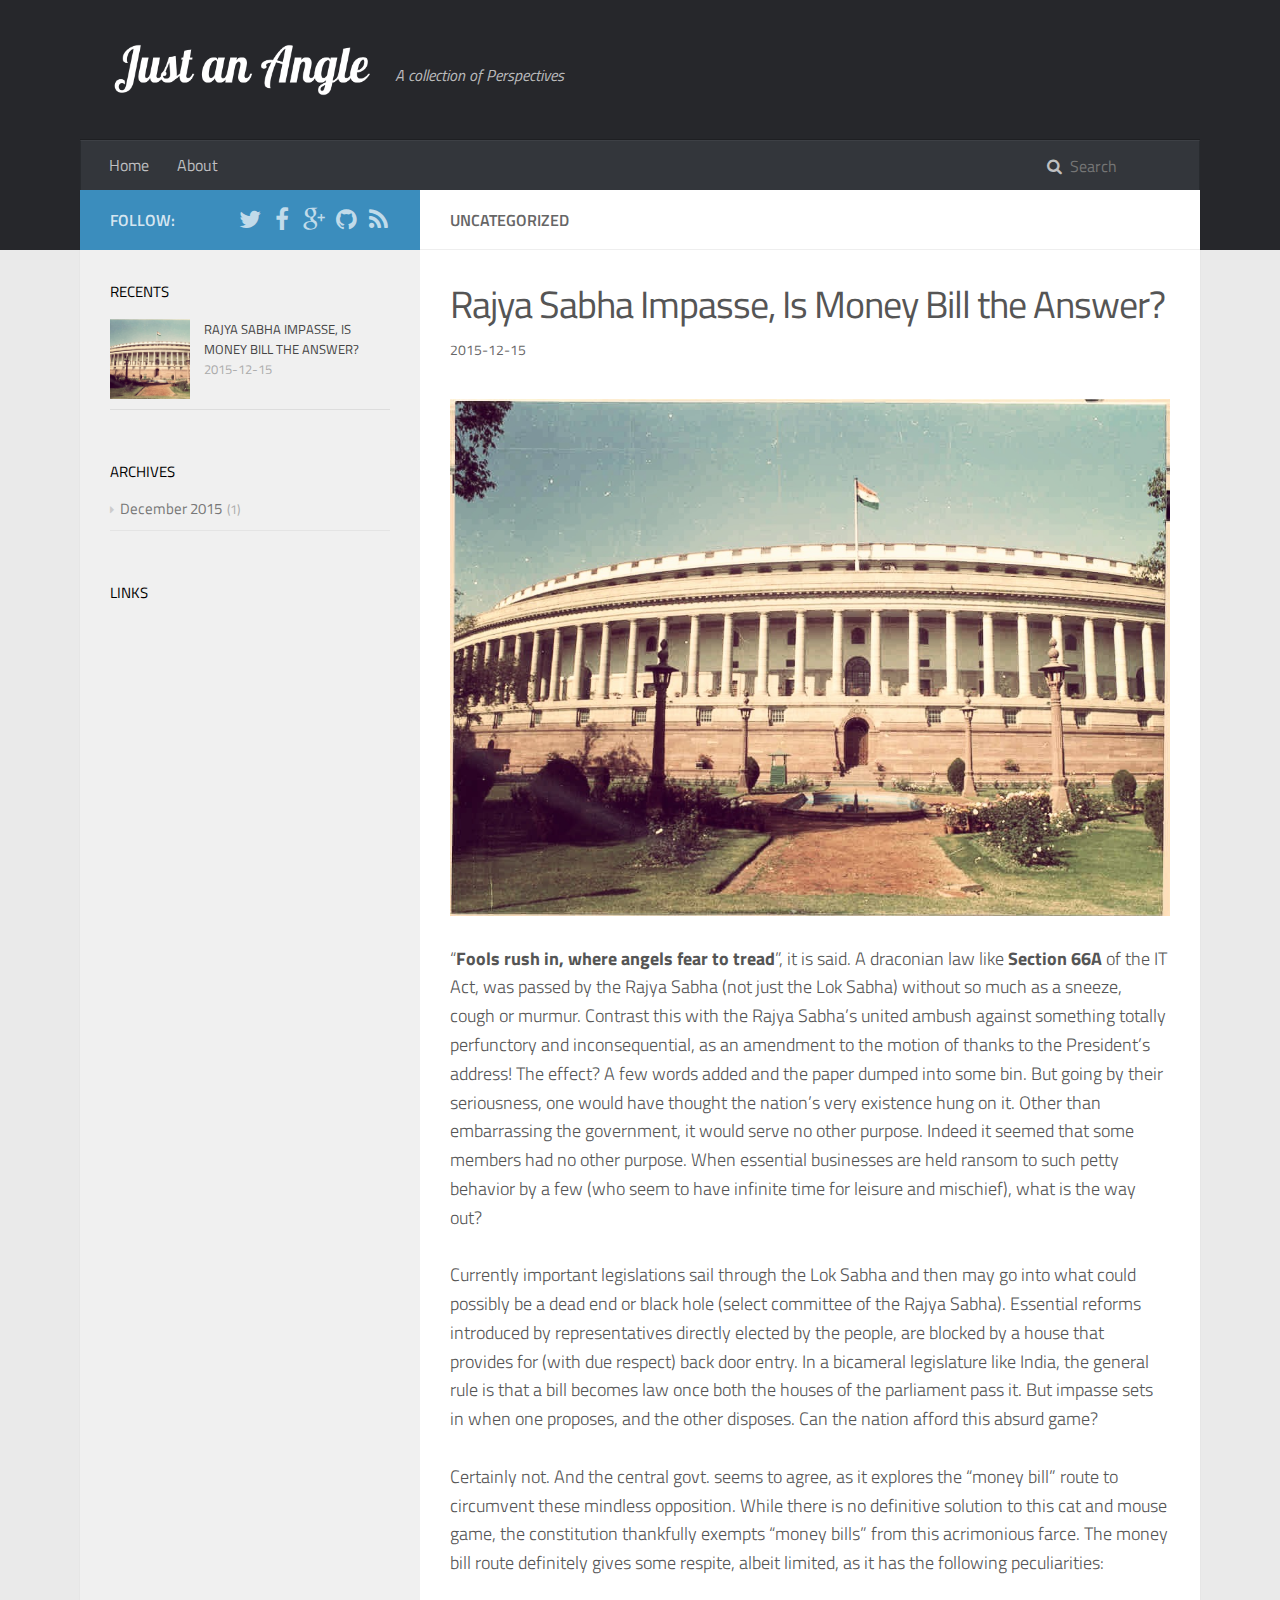
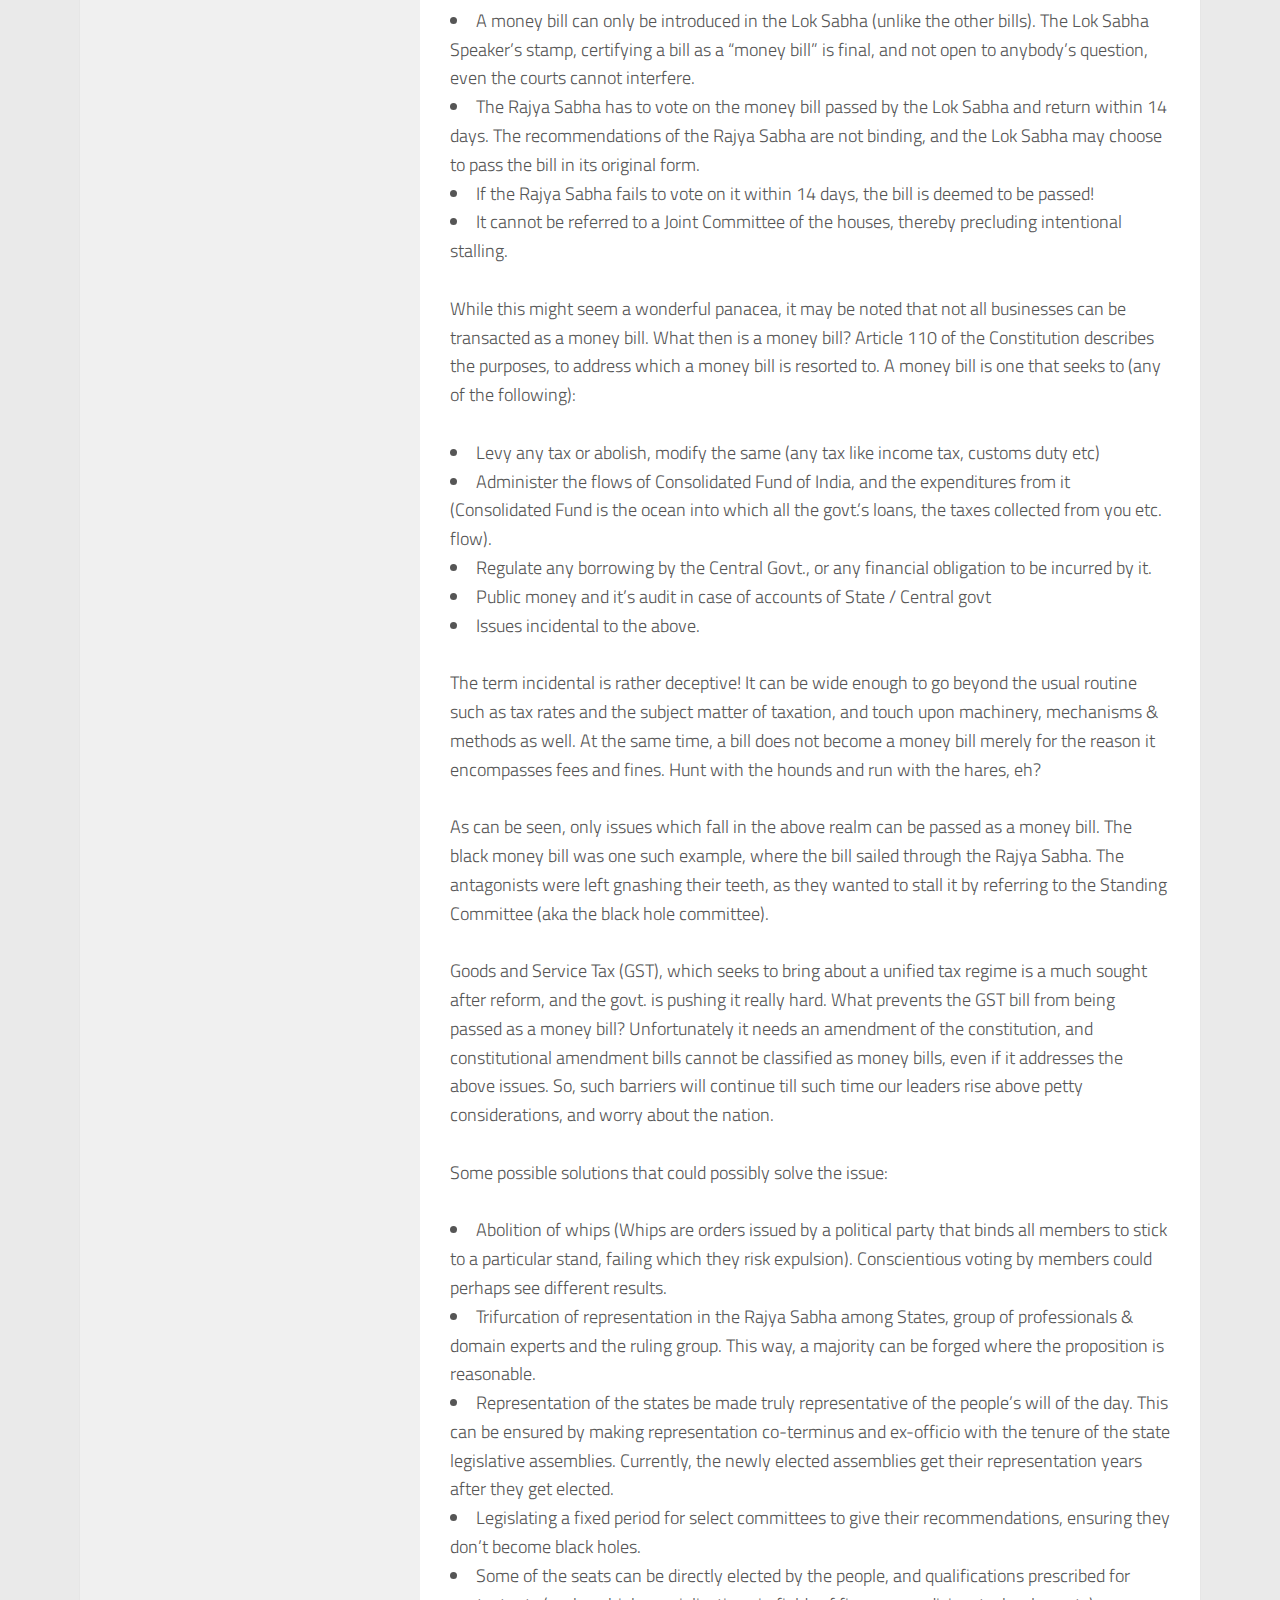
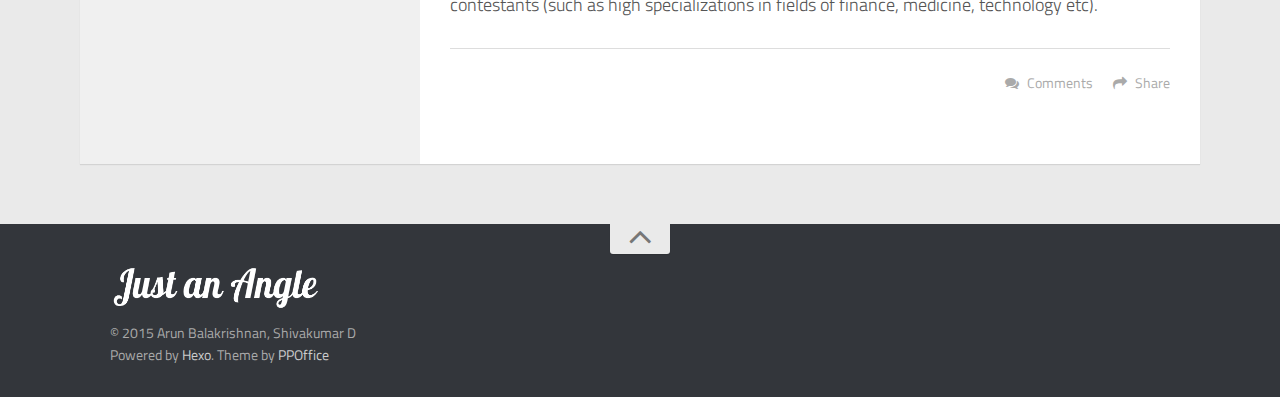
<file: 2015/12/15/Rajya-Sabha-Impasse-Is-Money-Bill-the-Answer/index.html>
<!DOCTYPE html>
<html>
<head>
  <meta charset="utf-8">
  
  <title>Rajya Sabha Impasse, Is Money Bill the Answer? | Just an Angle</title>
  <meta name="viewport" content="width=device-width, initial-scale=1, maximum-scale=1">
  
  <meta name="keywords" content="">
  

  <meta name="description" content="“Fools rush in, where angels fear to tread”, it is said. A draconian law like Section 66A of the IT Act, was passed by the Rajya Sabha (not just the Lok Sabha) without so much as a sneeze, cough or mu">
<meta property="og:type" content="article">
<meta property="og:title" content="Rajya Sabha Impasse, Is Money Bill the Answer?">
<meta property="og:url" content="http://soham1008j.github.io/2015/12/15/Rajya-Sabha-Impasse-Is-Money-Bill-the-Answer/index.html">
<meta property="og:site_name" content="Just an Angle">
<meta property="og:description" content="“Fools rush in, where angels fear to tread”, it is said. A draconian law like Section 66A of the IT Act, was passed by the Rajya Sabha (not just the Lok Sabha) without so much as a sneeze, cough or mu">
<meta property="og:image" content="http://soham1008j.github.io/images/RSabha_nostalgic.jpg">
<meta property="og:updated_time" content="2015-12-19T23:13:22.000Z">
<meta name="twitter:card" content="summary">
<meta name="twitter:title" content="Rajya Sabha Impasse, Is Money Bill the Answer?">
<meta name="twitter:description" content="“Fools rush in, where angels fear to tread”, it is said. A draconian law like Section 66A of the IT Act, was passed by the Rajya Sabha (not just the Lok Sabha) without so much as a sneeze, cough or mu">
  
  
    <link rel="icon" href="/favicon.png">
  

  <link rel="stylesheet" href="/css/style.css" type="text/css">
  
    <link rel="stylesheet" href="/fancybox/jquery.fancybox.css" type="text/css">
  
  
    <link rel="stylesheet" href="/scrollLoading/style.css" type="text/css">
  
  
<!-- Google Analytics -->
<script type="text/javascript">
(function(i,s,o,g,r,a,m){i['GoogleAnalyticsObject']=r;i[r]=i[r]||function(){
(i[r].q=i[r].q||[]).push(arguments)},i[r].l=1*new Date();a=s.createElement(o),
m=s.getElementsByTagName(o)[0];a.async=1;a.src=g;m.parentNode.insertBefore(a,m)
})(window,document,'script','//www.google-analytics.com/analytics.js','ga');

ga('create', 'UA-71613308-1', 'auto');
ga('send', 'pageview');

</script>
<!-- End Google Analytics -->



  

  
    <link href='//fonts.useso.com/css?family=Titillium+Web:300,400,600' rel='stylesheet' type='text/css'>
    <link href="//fonts.useso.com/css?family=Source+Code+Pro" rel="stylesheet" type="text/css">
  
  <link rel="stylesheet" href="/font-awesome/css/font-awesome.min.css" type="text/css">
</head>

<body>
  <div id="wrap">
    <header id="header">
  <div id="header-outer" class="outer">
    <div class="container">
      <div class="container-inner">
        <div id="header-title">
          <h1 class="logo-wrap">
            <a href="/" class="logo"></a>
          </h1>
          
            <h2 class="subtitle-wrap">
              <p class="subtitle">A collection of Perspectives</p>
            </h2>
          
        </div>
        <div id="header-inner" class="nav-container">
          <a id="main-nav-toggle" class="nav-icon fa fa-bars"></a>
          <div class="nav-container-inner">
            <ul id="main-nav">
              
                <li class="main-nav-list-item" ><a class="main-nav-list-link" href="/">Home</a></li>
              
                    
                  
                <li class="main-nav-list-item" ><a class="main-nav-list-link" href="/about/index.html">About</a></li>
              
            </ul>
            <nav id="sub-nav">
              <div id="search-form-wrap">
                
                  <form action="//google.com/search" method="get" accept-charset="UTF-8" class="search-form"><input type="search" name="q" results="0" class="search-form-input" placeholder="Search"><input type="hidden" name="sitesearch" value="http://soham1008j.github.io"></form>
                
              </div>
            </nav>
          </div>
        </div>
      </div>
    </div>
  </div>
</header>
    <div class="container">
      <div class="main-body container-inner">
        <div class="main-body-inner">
          <section id="main">
            <div class="main-body-header">

              <h1 class="header">uncategorized</h1>
            </div>
            <div class="main-body-content">
              
  <article id="post-Rajya-Sabha-Impasse-Is-Money-Bill-the-Answer" class="article article-single article-type-post" itemscope itemprop="blogPost">
    <div class="article-inner">
      <!--  -->
      
        <header class="article-header">
          
  
    <h1 class="article-title" itemprop="name">
      Rajya Sabha Impasse, Is Money Bill the Answer?
    </h1>
  

        </header>
      
      <p class="article-byline">
        <a href="/2015/12/15/Rajya-Sabha-Impasse-Is-Money-Bill-the-Answer/" class="article-date">
  <time datetime="2015-12-14T23:29:38.000Z" itemprop="datePublished">2015-12-15</time>
</a>
      </p>
      <div class="article-entry" itemprop="articleBody">
        <p><img src="/images/RSabha_nostalgic.jpg" alt=""><br>“<strong>Fools rush in, where angels fear to tread</strong>”, it is said. A draconian law like <strong>Section 66A</strong> of the IT Act, was passed by the Rajya Sabha (not just the Lok Sabha) without so much as a sneeze, cough or murmur. Contrast this with the Rajya Sabha’s united ambush against something totally perfunctory and inconsequential, as an amendment to the motion of thanks to the President’s address! The effect? A few words added and the paper dumped into some bin. But going by their seriousness, one would have thought the nation’s very existence hung on it. Other than embarrassing the government, it would serve no other purpose. Indeed it seemed that some members had no other purpose. When essential businesses are held ransom to such petty behavior by a few (who seem to have infinite time for leisure and mischief), what is the way out?</p>
<p>Currently important legislations sail through the Lok Sabha and then may go into what could possibly be a dead end or black hole (select committee of the Rajya Sabha). Essential reforms introduced by representatives directly elected by the people, are blocked by a house that provides for (with due respect) back door entry. In a bicameral legislature like India, the general rule is that a bill becomes law once both the houses of the parliament pass it. But impasse sets in when one proposes, and the other disposes. Can the nation afford this absurd game?</p>
<p>Certainly not. And the central govt. seems to agree, as it explores the “money bill” route to circumvent these mindless opposition. While there is no definitive solution to this cat and mouse game, the constitution thankfully exempts “money bills” from this acrimonious farce. The money bill route definitely gives some respite, albeit limited, as it has the following peculiarities:</p>
<ul>
<li>A money bill can only be introduced in the Lok Sabha (unlike the other bills). The Lok Sabha Speaker’s stamp, certifying a bill as a “money bill” is final, and not open to anybody’s question, even the courts cannot interfere.</li>
<li>The Rajya Sabha has to vote on the money bill passed by the Lok Sabha and return within 14 days. The recommendations of the Rajya Sabha are not binding, and the Lok Sabha may choose to pass the bill in its original form.</li>
<li>If the Rajya Sabha fails to vote on it within 14 days, the bill is deemed to be passed!</li>
<li>It cannot be referred to a Joint Committee of the houses, thereby precluding intentional stalling.</li>
</ul>
<p>While this might seem a wonderful panacea, it may be noted that not all businesses can be transacted as a money bill. What then is a money bill? Article 110 of the Constitution describes the purposes, to address which a money bill is resorted to. A money bill is one that seeks to (any of the following):</p>
<ul>
<li>Levy any tax or abolish, modify the same (any tax like income tax, customs duty etc)</li>
<li>Administer the flows of Consolidated Fund of India, and the expenditures from it (Consolidated Fund is the ocean into which all the govt.’s loans, the taxes collected from you etc. flow).</li>
<li>Regulate any borrowing by the Central Govt., or any financial obligation to be incurred by it.</li>
<li>Public money and it’s audit in case of accounts of State / Central govt</li>
<li>Issues incidental to the above.</li>
</ul>
<p>The term incidental is rather deceptive! It can be wide enough to go beyond the usual routine such as tax rates and the subject matter of taxation, and touch upon machinery, mechanisms &amp; methods as well. At the same time, a bill does not become a money bill merely for the reason it encompasses fees and fines. Hunt with the hounds and run with the hares, eh?</p>
<p>As can be seen, only issues which fall in the above realm can be passed as a money bill. The black money bill was one such example, where the bill sailed through the Rajya Sabha. The antagonists were left gnashing their teeth, as they wanted to stall it by referring to the Standing Committee (aka the black hole committee).</p>
<p>Goods and Service Tax (GST), which seeks to bring about a unified tax regime is a much sought after reform, and the govt. is pushing it really hard. What prevents the GST bill from being passed as a money bill? Unfortunately it needs an amendment of the constitution, and constitutional amendment bills cannot be classified as money bills, even if it addresses the above issues. So, such barriers will continue till such time our leaders rise above petty considerations, and worry about the nation.</p>
<p>Some possible solutions that could possibly solve the issue:</p>
<ul>
<li>Abolition of whips (Whips are orders issued by a political party that binds all members to stick to a particular stand, failing which they risk expulsion). Conscientious voting by members could perhaps see different results.</li>
<li>Trifurcation of representation in the Rajya Sabha among States, group of professionals &amp; domain experts and the ruling group. This way, a majority can be forged where the proposition is reasonable.</li>
<li>Representation of the states be made truly representative of the people’s will of the day. This can be ensured by making representation co-terminus and ex-officio with the tenure of the state legislative assemblies. Currently, the newly elected assemblies get their representation years after they get elected.</li>
<li>Legislating a fixed period for select committees to give their recommendations, ensuring they don’t become black holes.</li>
<li>Some of the seats can be directly elected by the people, and qualifications prescribed for contestants (such as high specializations in fields of finance, medicine, technology etc).</li>
</ul>

      </div>
      <footer class="article-footer">
        <a data-url="http://soham1008j.github.io/2015/12/15/Rajya-Sabha-Impasse-Is-Money-Bill-the-Answer/" data-id="ciidq21pp00000gpgqc0k1tkv" class="article-share-link"><i class="fa fa-share"></i>Share</a>
        
          <a href="http://soham1008j.github.io/2015/12/15/Rajya-Sabha-Impasse-Is-Money-Bill-the-Answer/#comments" class="article-comment-link"><i class="fa fa-comments"></i>Comments</a>
        
        
      </footer>
    </div>
  </article>
  
    <section id="comments">
      <div id="disqus_thread">
        <noscript>Please enable JavaScript to view the <a href="//disqus.com/?ref_noscript">comments powered by Disqus.</a></noscript>
      </div>
    </section>
  
  

            </div>
          </section>
          <aside id="sidebar">
  <a class="sidebar-toggle" title="Expand Sidebar"><i class="toggle icon"></i></a>
  <div class="sidebar-top">
    <p>follow:</p>
    <ul class="social-links">
      
        <li><a class="social-tooltip" title="twitter" href="/" target="_blank"><i class="icon fa fa-twitter"></i></a></li>
      
        <li><a class="social-tooltip" title="facebook" href="/" target="_blank"><i class="icon fa fa-facebook"></i></a></li>
      
        <li><a class="social-tooltip" title="google-plus" href="/" target="_blank"><i class="icon fa fa-google-plus"></i></a></li>
      
        <li><a class="social-tooltip" title="github" href="https://github.com/ppoffice/hexo-theme-hueman" target="_blank"><i class="icon fa fa-github"></i></a></li>
      
        <li><a class="social-tooltip" title="rss" href="/" target="_blank"><i class="icon fa fa-rss"></i></a></li>
      
    </ul>
  </div>
  
    
  
  <div class="widgets-container">
    
      
  <div class="widget-wrap">
    <h3 class="widget-title">recents</h3>
    <div class="widget">
      <ul id="recent-post" class="">
        
          <li>
            
            <div class="item-thumbnail">
              
<a href="/2015/12/15/Rajya-Sabha-Impasse-Is-Money-Bill-the-Answer/" class="thumbnail">
  
    <span style="background-image:url(/images/RSabha_nostalgic.jpg
)" alt="Rajya Sabha Impasse, Is Money Bill the Answer?" class="thumbnail-image"></span>
  
</a>

            </div>
            
            <div class="item-inner">
              <p class="item-category"></p>
              <p class="item-title"><a href="/2015/12/15/Rajya-Sabha-Impasse-Is-Money-Bill-the-Answer/" class="title">Rajya Sabha Impasse, Is Money Bill the Answer?</a></p>
              <p class="item-date"><time datetime="2015-12-14T23:29:38.000Z" itemprop="datePublished">2015-12-15</time></p>
            </div>
          </li>
        
      </ul>
    </div>
  </div>

    
      

    
      
  <div class="widget-wrap widget-list">
    <h3 class="widget-title">archives</h3>
    <div class="widget">
      <ul class="archive-list"><li class="archive-list-item"><a class="archive-list-link" href="/archives/2015/12/">December 2015</a><span class="archive-list-count">1</span></li></ul>
    </div>
  </div>


    
      

    
      

    
      
  <div class="widget-wrap widget-list">
    <h3 class="widget-title">links</h3>
    <div class="widget">
      <ul>
        
      </ul>
    </div>
  </div>


    
  </div>
</aside>
        </div>
      </div>
    </div>
    <footer id="footer">
  
  <div class="container">
    <div class="container-inner">
      <a id="back-to-top" href="javascript:;"><i class="icon fa fa-angle-up"></i></a>
      <div class="credit">
        <h1 class="logo-wrap">
          <a href="/" class="logo"></a>
        </h1>
        <p>&copy; 2015 Arun Balakrishnan, Shivakumar D</p>
        <p>Powered by <a href="//hexo.io/" target="_blank">Hexo</a>. Theme by <a href="//github.com/ppoffice" target="_blank">PPOffice</a></p>
      </div>
    </div>
  </div>
</footer>
    
<script>
  var disqus_shortname = 'justangle';
  
  
  var disqus_url = 'http://soham1008j.github.io/2015/12/15/Rajya-Sabha-Impasse-Is-Money-Bill-the-Answer/';
  
  (function(){
    var dsq = document.createElement('script');
    dsq.type = 'text/javascript';
    dsq.async = true;
    dsq.src = '//' + disqus_shortname + '.disqus.com/embed.js';
    (document.getElementsByTagName('head')[0] || document.getElementsByTagName('body')[0]).appendChild(dsq);
  })();
</script>



  <script src="http://code.jquery.com/jquery-2.1.3.min.js"></script>



  <script src="/fancybox/jquery.fancybox.pack.js" type="text/javascript"></script>



  <script src="/scrollLoading/jquery.scrollLoading.js" type="text/javascript"></script>
  <script src="/scrollLoading/main.js" type="text/javascript"></script>




<script src="/js/html-patch.js" type="text/javascript"></script>
<script src="/js/script.js" type="text/javascript"></script>

  </div>
</body>
</html>
</file>
<file: css/style.css>
#main .main-body-header em,
#main .main-body-header a,
.article-byline a,
.archive-year {
  text-decoration: none;
  text-transform: uppercase;
  color: #666;
  line-height: 1em;
  text-shadow: 0 1px #fff;
}
.widget h1,
.article-entry h1 {
  font-size: 2em;
}
.widget h2,
.article-entry h2 {
  font-size: 1.5em;
}
.widget h3,
.article-entry h3 {
  font-size: 1.3em;
}
.widget h4,
.article-entry h4 {
  font-size: 1.2em;
}
.widget h5,
.article-entry h5 {
  font-size: 1em;
}
.widget h6,
.article-entry h6 {
  font-size: 1em;
  color: #aaa;
}
.widget hr,
.article-entry hr {
  border: 1px dashed #ddd;
}
.widget strong,
.article-entry strong {
  font-weight: bold;
}
.widget em,
.article-entry em,
.widget cite,
.article-entry cite {
  font-style: italic;
}
.widget sup,
.article-entry sup,
.widget sub,
.article-entry sub {
  font-size: 0.75em;
  line-height: 0;
  position: relative;
  vertical-align: baseline;
}
.widget sup,
.article-entry sup {
  top: -0.5em;
}
.widget sub,
.article-entry sub {
  bottom: -0.2em;
}
.widget small,
.article-entry small {
  font-size: 0.85em;
}
.widget acronym,
.article-entry acronym,
.widget abbr,
.article-entry abbr {
  border-bottom: 1px dotted;
}
.widget ul,
.article-entry ul,
.widget ol,
.article-entry ol,
.widget dl,
.article-entry dl {
  line-height: 1.6em;
}
.widget ul ul,
.article-entry ul ul,
.widget ol ul,
.article-entry ol ul,
.widget ul ol,
.article-entry ul ol,
.widget ol ol,
.article-entry ol ol {
  margin-top: 0;
  margin-bottom: 0;
  margin-left: 20px;
}
.widget ul,
.article-entry ul {
  list-style: disc;
  list-style-position: inside;
}
.widget ol,
.article-entry ol {
  list-style: decimal;
  list-style-position: inside;
}
.widget dt,
.article-entry dt {
  font-weight: bold;
  list-style-position: inside;
}
html,
body,
div,
span,
applet,
object,
iframe,
h1,
h2,
h3,
h4,
h5,
h6,
p,
blockquote,
pre,
a,
abbr,
acronym,
address,
big,
cite,
code,
del,
dfn,
em,
img,
ins,
kbd,
q,
s,
samp,
small,
strike,
strong,
sub,
sup,
tt,
var,
dl,
dt,
dd,
ol,
ul,
li,
fieldset,
form,
label,
legend,
table,
caption,
tbody,
tfoot,
thead,
tr,
th,
td {
  margin: 0;
  padding: 0;
  border: 0;
  outline: 0;
  font-weight: inherit;
  font-style: inherit;
  font-family: inherit;
  font-size: 100%;
  vertical-align: baseline;
}
body {
  line-height: 1;
  color: #000;
  background: #fff;
}
ol,
ul {
  list-style: none;
}
table {
  border-collapse: separate;
  border-spacing: 0;
  vertical-align: middle;
}
caption,
th,
td {
  text-align: left;
  font-weight: normal;
  vertical-align: middle;
}
a img {
  border: none;
}
input,
button {
  margin: 0;
  padding: 0;
}
input::-moz-focus-inner,
button::-moz-focus-inner {
  border: 0;
  padding: 0;
}
html,
body,
#container {
  height: 100%;
}
::selection {
  color: #fff;
  background: #3b8dbd;
}
body {
  background: #eaeaea;
  font: 14px "Titillium Web", "Helvetica Neue", Helvetica, Arial, "Microsoft Yahei", sans-serif;
  -webkit-text-size-adjust: 100%;
}
.container {
  position: relative;
  padding: 0 20px;
}
.container-inner {
  max-width: 1120px;
  min-width: 320px;
  width: 100%;
  margin: 0 auto;
}
.container-inner:before,
.container-inner:after {
  content: "";
  display: table;
}
.container-inner:after {
  clear: both;
}
.left,
.alignleft {
  float: left;
}
.right,
.alignright {
  float: right;
}
.clear {
  clear: both;
}
.logo {
  display: block;
  padding: 10px 0;
  width: 265px;
  height: 60px;
  background-image: url("images/logo-header.png");
  background-position: 0px 10px;
  background-repeat: no-repeat;
  -webkit-background-size: 265px 60px;
  -moz-background-size: 265px 60px;
  background-size: 265px 60px;
}
.main-body {
  margin-top: -60px;
  background-color: #fff;
}
.main-body-inner {
  position: relative;
  -webkit-box-sizing: border-box;
  -moz-box-sizing: border-box;
  box-sizing: border-box;
  -webkit-box-shadow: rgba(0,0,0,0.098) 0px 1px 1px 0px;
  box-shadow: rgba(0,0,0,0.098) 0px 1px 1px 0px;
  padding-left: 340px;
  background: url("images/s-left.png") repeat-y left 0;
}
.main-body-inner:before,
.main-body-inner:after {
  content: "";
  display: table;
}
.main-body-inner:after {
  clear: both;
}
#main {
  float: right;
  width: 100%;
  -webkit-box-sizing: border-box;
  -moz-box-sizing: border-box;
  box-sizing: border-box;
  min-height: 600px;
}
#main .main-body-header {
  background: #fff;
  position: relative;
  padding: 18px 30px 17px;
  border-bottom: 1px solid #eee;
  color: #666;
  font-size: 16px;
  font-weight: 600;
  text-transform: uppercase;
  line-height: 24px;
}
#main .main-body-header .page-title-link,
#main .main-body-header i {
  margin-right: 8px;
}
#main .main-body-header i {
  font-weight: 400;
}
#main .main-body-header em,
#main .main-body-header a {
  color: #aaa;
}
#main .main-body-content:before,
#main .main-body-content:after {
  content: "";
  display: table;
}
#main .main-body-content:after {
  clear: both;
}
#header {
  background: #26272b;
  padding-bottom: 60px;
  position: relative;
}
#header-outer {
  height: 100%;
  position: relative;
}
#header-inner {
  position: relative;
}
#header-title {
  text-align: center;
  padding: 30px 30px;
}
#header-title:before,
#header-title:after {
  content: "";
  display: table;
}
#header-title:after {
  clear: both;
}
#header-title .logo-wrap,
#header-title .subtitle-wrap {
  float: left;
}
#header-title .subtitle-wrap {
  padding: 10px 0px 0px;
  margin-left: 20px;
}
#header-title .subtitle {
  font-size: 16px;
  font-style: italic;
  line-height: 70px;
  color: rgba(255,255,255,0.7);
  text-shadow: 0 1px rgba(0,0,0,0.2);
}
.nav-container .nav-icon,
.nav-container .nav-container-inner #main-nav .main-nav-list-item .main-nav-list-link {
  float: left;
  color: rgba(255,255,255,0.7);
  text-decoration: none;
  text-shadow: 0 1px rgba(0,0,0,0.2);
  display: block;
  padding: 20px 15px;
  -webkit-transition: 0.2s ease-in;
  -moz-transition: 0.2s ease-in;
  -ms-transition: 0.2s ease-in;
  transition: 0.2s ease-in;
}
.nav-container .nav-icon:hover,
.nav-container .nav-container-inner #main-nav .main-nav-list-item .main-nav-list-link:hover {
  color: #fff;
  background: rgba(0,0,0,0.1);
}
.nav-container {
  padding: 0 15px;
  background: #33363b;
  z-index: 1;
  -webkit-box-shadow: inset 0 1px 0 rgba(255,255,255,0.05), 0 -1px 0 rgba(0,0,0,0.2), inset 1px 0 0 rgba(0,0,0,0.2), inset -1px 0 0 rgba(0,0,0,0.2);
  box-shadow: inset 0 1px 0 rgba(255,255,255,0.05), 0 -1px 0 rgba(0,0,0,0.2), inset 1px 0 0 rgba(0,0,0,0.2), inset -1px 0 0 rgba(0,0,0,0.2);
}
.nav-container:before,
.nav-container:after {
  content: "";
  display: table;
}
.nav-container:after {
  clear: both;
}
.nav-container .nav-icon {
  line-height: 20px;
  padding: 15px 14px;
  text-align: center;
  font-size: 14px;
  position: relative;
  cursor: pointer;
}
.nav-container #main-nav-toggle {
  display: none;
  width: 100%;
  text-align: right;
  -webkit-box-sizing: border-box;
  -moz-box-sizing: border-box;
  box-sizing: border-box;
  border-bottom: 1px solid rgba(255,255,255,0.06);
}
.nav-container #main-nav-toggle:before {
  content: "\f0c9";
}
.nav-container .nav-container-inner:before,
.nav-container .nav-container-inner:after {
  content: "";
  display: table;
}
.nav-container .nav-container-inner:after {
  clear: both;
}
.nav-container .nav-container-inner #main-nav {
  float: left;
}
.nav-container .nav-container-inner #main-nav .main-nav-list {
  float: left;
}
.nav-container .nav-container-inner #main-nav .main-nav-list-item {
  position: relative;
  float: left;
}
.nav-container .nav-container-inner #main-nav .main-nav-list-item.top-level-menu > a:after {
  content: "\f0d7" !important;
  float: none;
  margin-left: 6px;
  font-size: 14px;
  line-height: 1.2em;
  opacity: 0.5;
  font-family: FontAwesome;
  display: inline-block;
}
.nav-container .nav-container-inner #main-nav .main-nav-list-item.top-level-menu:hover > a {
  color: #fff;
  background: rgba(0,0,0,0.1);
}
.nav-container .nav-container-inner #main-nav .main-nav-list-item .main-nav-list-link {
  line-height: 20px;
  padding: 15px 14px;
  font-size: 16px;
}
.nav-container .nav-container-inner #main-nav .main-nav-list-item .main-nav-list-link.current {
  color: #fff;
}
.nav-container .nav-container-inner #main-nav .main-nav-list-item .main-nav-list-child {
  top: 100%;
  display: none;
  padding: 10px 0;
  overflow: hidden;
  position: absolute;
  width: 180px;
  background: #33363b url("images/opacity-10.png") repeat;
}
.nav-container .nav-container-inner #main-nav .main-nav-list-item .main-nav-list-child li {
  -webkit-box-shadow: 0 1px 0 rgba(255,255,255,0.06);
  box-shadow: 0 1px 0 rgba(255,255,255,0.06);
}
.nav-container .nav-container-inner #main-nav .main-nav-list-item .main-nav-list-child li:last-child {
  -webkit-box-shadow: none;
  box-shadow: none;
}
.nav-container .nav-container-inner #main-nav .main-nav-list-item .main-nav-list-child li,
.nav-container .nav-container-inner #main-nav .main-nav-list-item .main-nav-list-child li a {
  width: 100%;
  display: block;
  -webkit-box-sizing: border-box;
  -moz-box-sizing: border-box;
  box-sizing: border-box;
}
.nav-container .nav-container-inner #sub-nav {
  float: right;
}
.search-form {
  padding: 14px 15px 16px;
  height: 50px;
  overflow: hidden;
  -webkit-box-sizing: border-box;
  -moz-box-sizing: border-box;
  box-sizing: border-box;
}
.search-form:before {
  content: "\f002";
  margin-right: 8px;
  color: rgba(255,255,255,0.7);
  font: normal normal normal 16px/1 FontAwesome;
}
.search-form-input,
.search-form-input.st-ui-search-input,
.search-form-input.st-default-search-input {
  -webkit-appearance: textarea;
  padding: 0;
  width: 100px;
  height: auto !important;
  border: none !important;
  outline: none !important;
  background: none !important;
  line-height: 1.6em;
  -webkit-transition: 0.2s ease-in;
  -moz-transition: 0.2s ease-in;
  -ms-transition: 0.2s ease-in;
  transition: 0.2s ease-in;
  font: 16px "Titillium Web", "Helvetica Neue", Helvetica, Arial, "Microsoft Yahei", sans-serif;
  color: rgba(255,255,255,0.7);
}
.search-form-input:focus,
.search-form-input.st-ui-search-input:focus,
.search-form-input.st-default-search-input:focus {
  width: 200px;
}
.search-form-input::-webkit-search-results-decoration,
.search-form-input.st-ui-search-input::-webkit-search-results-decoration,
.search-form-input.st-default-search-input::-webkit-search-results-decoration,
.search-form-input::-webkit-search-cancel-button,
.search-form-input.st-ui-search-input::-webkit-search-cancel-button,
.search-form-input.st-default-search-input::-webkit-search-cancel-button {
  -webkit-appearance: none;
}
.search-form-submit {
  display: none;
}
#sidebar {
  float: left;
  margin-left: -340px;
  width: 340px;
}
#sidebar .sidebar-toggle {
  display: none;
}
#sidebar .sidebar-top {
  background: #3b8dbd;
  padding: 15px 30px;
}
#sidebar .sidebar-top:before,
#sidebar .sidebar-top:after {
  content: "";
  display: table;
}
#sidebar .sidebar-top:after {
  clear: both;
}
#sidebar .sidebar-top .sidebar-top-inner:before,
#sidebar .sidebar-top .sidebar-top-inner:after {
  content: "";
  display: table;
}
#sidebar .sidebar-top .sidebar-top-inner:after {
  clear: both;
}
#sidebar .sidebar-top p {
  float: left;
  color: rgba(255,255,255,0.8);
  font-size: 16px;
  font-weight: 600;
  text-transform: uppercase;
  line-height: 24px;
  padding: 3px 0;
}
#sidebar .sidebar-top .social-links {
  float: right;
  position: relative;
  padding-top: 2px;
}
#sidebar .sidebar-top .social-links li {
  float: left;
  margin-left: 8px;
}
#sidebar .sidebar-top .social-links li a:hover i:before {
  color: #fff;
}
#sidebar .sidebar-top .social-links .social-tooltip {
  position: relative;
}
#sidebar .sidebar-top .social-links .social-tooltip:hover:after {
  top: -41px;
  background: #fff;
  font-size: 14px;
  color: #666;
  content: attr(title);
  display: block;
  right: 0;
  padding: 5px 15px;
  position: absolute;
  white-space: nowrap;
  -webkit-border-radius: 3px;
  border-radius: 3px;
  -webkit-box-shadow: 0 0 2px rgba(0,0,0,0.2);
  box-shadow: 0 0 2px rgba(0,0,0,0.2);
  text-transform: uppercase;
  z-index: 1;
}
#sidebar .sidebar-top .social-links .social-tooltip:hover:before {
  top: -10px;
  right: 8px;
  border: solid;
  border-color: #fff transparent;
  border-width: 5px 5px 0 5px;
  content: "";
  display: block;
  position: absolute;
  z-index: 2;
}
#sidebar .sidebar-top i {
  color: rgba(255,255,255,0.7);
  font-size: 24px;
  width: 24px;
}
#article-nav {
  position: relative;
}
#article-nav:before,
#article-nav:after {
  content: "";
  display: table;
}
#article-nav:after {
  clear: both;
}
.article-nav-link-wrap {
  position: relative;
  margin-top: 0;
  display: block;
  color: #aaa;
  padding: 16px 40px 24px;
  border-bottom: 1px solid #ddd;
  -webkit-transition: 0.2s ease-in;
  -moz-transition: 0.2s ease-in;
  -ms-transition: 0.2s ease-in;
  transition: 0.2s ease-in;
  text-align: center;
  text-decoration: none;
}
.article-nav-link-wrap .icon {
  position: absolute;
  color: #ccc;
  font-size: 18px;
  top: 50%;
  width: 1em;
  margin-top: -10px;
}
.article-nav-link-wrap #icon-chevron-left {
  left: 10px;
}
.article-nav-link-wrap #icon-chevron-right {
  right: 10px;
}
.article-nav-link-wrap:hover {
  background: rgba(0,0,0,0.02);
}
.article-nav-link-wrap:hover .icon {
  color: #3b8dbd;
}
.article-nav-caption {
  display: block;
  font-size: 12px;
  color: #aaa;
  letter-spacing: 0.5px;
  line-height: 24px;
  font-weight: normal;
  text-transform: uppercase;
}
.article-nav-title {
  font-size: 15px;
  color: #666;
}
.widget-wrap {
  padding: 30px 30px 20px;
}
.widget-title {
  font-size: 15px;
  font-weight: 400;
  text-transform: uppercase;
  margin-bottom: 6px;
}
.widget {
  line-height: 1.6em;
  word-wrap: break-word;
  font-size: 0.9em;
  color: #777;
  -webkit-border-radius: 3px;
  border-radius: 3px;
}
.widget a {
  text-decoration: none;
  color: #777;
}
.widget a:hover {
  color: #444;
}
.widget ul ul,
.widget ol ul,
.widget dl ul,
.widget ul ol,
.widget ol ol,
.widget dl ol,
.widget ul dl,
.widget ol dl,
.widget dl dl {
  margin-left: 15px;
  list-style: disc;
}
.widget ul,
.widget ol {
  list-style: none;
  margin: 0;
}
.widget ul ul,
.widget ol ul,
.widget ul ol,
.widget ol ol {
  margin: 0 20px;
}
.widget ul ul,
.widget ol ul {
  list-style: disc;
}
.widget ul ol,
.widget ol ol {
  list-style: decimal;
}
.widget-list ul,
.widget-list ol {
  list-style: none;
}
.widget-list ul li,
.widget-list ol li {
  padding: 10px 0;
  font-size: 15px;
  border-bottom: 1px solid #e4e4e4;
}
.widget-list ul li a,
.widget-list ol li a {
  color: #777;
}
.widget-list ul li a:before,
.widget-list ol li a:before {
  color: #ccc;
  content: "\f0da";
  font-size: 12px;
  margin-right: 6px;
  font-family: FontAwesome;
  -webkit-transition: 0.2s ease;
  -moz-transition: 0.2s ease;
  -ms-transition: 0.2s ease;
  transition: 0.2s ease;
}
.widget-list ul li a:hover:before,
.widget-list ol li a:hover:before {
  color: #444;
}
.widget-list ul ul,
.widget-list ol ul,
.widget-list ul ol,
.widget-list ol ol {
  list-style: none;
}
.widget-list ul ul li,
.widget-list ol ul li,
.widget-list ul ol li,
.widget-list ol ol li {
  border: none;
}
.widget-list ul ul li:last-child,
.widget-list ol ul li:last-child,
.widget-list ul ol li:last-child,
.widget-list ol ol li:last-child {
  padding-bottom: 0px;
}
.widget-float a {
  font-size: 15px;
}
#recent-post li {
  padding: 10px 0 10px 94px;
  border-bottom: 1px solid #ddd;
}
#recent-post li:before,
#recent-post li:after {
  content: "";
  display: table;
}
#recent-post li:after {
  clear: both;
}
#recent-post.no-thumbnail li {
  padding: 10px 0px;
}
#recent-post li .item-thumbnail {
  opacity: 1;
  margin-left: -94px;
  -webkit-transition: all 0.2s ease;
  -moz-transition: all 0.2s ease;
  -ms-transition: all 0.2s ease;
  transition: all 0.2s ease;
  float: left;
}
#recent-post li .item-thumbnail .thumbnail {
  width: 80px;
  height: 80px;
  display: block;
  position: relative;
  overflow: hidden;
}
#recent-post li .item-thumbnail .thumbnail span {
  width: 100%;
  height: 100%;
  display: block;
}
#recent-post li .item-thumbnail .thumbnail .thumbnail-image {
  position: absolute;
  -webkit-background-size: cover;
  -moz-background-size: cover;
  background-size: cover;
  background-position: center;
}
#recent-post li .item-thumbnail .thumbnail .thumbnail-none {
  background-image: url("images/thumb-default-small.png");
  -webkit-background-size: 100% 100%;
  -moz-background-size: 100% 100%;
  background-size: 100% 100%;
}
#recent-post li .item-inner a,
#recent-post li .item-inner .item-category {
  font-size: 13px;
  text-transform: uppercase;
}
#recent-post li .item-inner a a,
#recent-post li .item-inner .item-category a {
  color: #3b8dbd;
}
#recent-post li .item-inner a a:hover,
#recent-post li .item-inner .item-category a:hover {
  color: #444;
}
#recent-post li .item-inner a a,
#recent-post li .item-inner .item-category a,
#recent-post li .item-inner a .icon,
#recent-post li .item-inner .item-category .icon {
  margin-right: 5px;
}
#recent-post li .item-inner .item-title {
  font-size: 15px;
}
#recent-post li .item-inner .item-title a {
  color: #444;
  -webkit-transition: all 0.2s ease;
  -moz-transition: all 0.2s ease;
  -ms-transition: all 0.2s ease;
  transition: all 0.2s ease;
}
#recent-post li .item-inner .item-date {
  color: #aaa;
  font-size: 13px;
  text-transform: uppercase;
}
#recent-post li:hover .item-thumbnail {
  opacity: 0.8;
}
#recent-post li:hover .item-title a {
  color: #3b8dbd;
}
.category-list-count,
.tag-list-count,
.archive-list-count {
  padding-left: 5px;
  color: #aaa;
  font-size: 0.85em;
}
.category-list-count:before,
.tag-list-count:before,
.archive-list-count:before {
  content: "(";
}
.category-list-count:after,
.tag-list-count:after,
.archive-list-count:after {
  content: ")";
}
.tagcloud a {
  margin-right: 5px;
}
.article-single {
  padding: 30px 30px 20px;
}
.article-inner {
  overflow: hidden;
}
.article-meta {
  height: 1.6em;
  line-height: 1.6em;
  overflow: hidden;
}
.article-meta:before,
.article-meta:after {
  content: "";
  display: table;
}
.article-meta:after {
  clear: both;
}
.article-meta p {
  float: left;
  color: #bbb;
}
.article-meta .category {
  text-transform: uppercase;
}
.article-meta .category a,
.article-meta .category i {
  margin-right: 6px;
}
.article-row {
  width: 100%;
  float: left;
  position: relative;
  padding: 30px 0px 0px 30px;
  border-bottom: 1px solid #eee;
  -webkit-box-sizing: border-box;
  -moz-box-sizing: border-box;
  box-sizing: border-box;
}
.article-row:before,
.article-row:after {
  content: "";
  display: table;
}
.article-row:after {
  clear: both;
}
.article-summary {
  width: 50%;
  float: left;
  margin-bottom: 30px;
}
.article-summary a {
  text-decoration: none;
  color: #3b8dbd;
}
.article-summary .article-summary-inner {
  margin-right: 30px;
}
.article-summary .article-summary-inner .thumbnail {
  height: 0;
  width: 100%;
  display: block;
  overflow: hidden;
  position: relative;
  margin-bottom: 1em;
  padding-bottom: 47.11%;
}
.article-summary .article-summary-inner .thumbnail .thumbnail-image {
  display: block;
  position: absolute;
  width: 100%;
  height: 100%;
  opacity: 1;
  -webkit-background-size: cover;
  -moz-background-size: cover;
  background-size: cover;
  background-position: center;
  -webkit-transition: opacity 0.3s ease-in;
  -moz-transition: opacity 0.3s ease-in;
  -ms-transition: opacity 0.3s ease-in;
  transition: opacity 0.3s ease-in;
}
.article-summary .article-summary-inner .thumbnail .thumbnail-none {
  width: 100%;
  height: 100%;
  -webkit-background-size: 100% 100%;
  -moz-background-size: 100% 100%;
  background-size: 100% 100%;
  background-image: url("images/thumb-default.png");
}
.article-summary .article-summary-inner .article-title {
  margin-bottom: 10px;
  font-size: 22px;
  font-weight: 400;
  line-height: 1.5em;
  word-wrap: break-word;
}
.article-summary .article-summary-inner .article-title a {
  -webkit-transition: color 0.3s ease-in;
  -moz-transition: color 0.3s ease-in;
  -ms-transition: color 0.3s ease-in;
  transition: color 0.3s ease-in;
  color: #444;
}
.article-summary .article-summary-inner .article-excerpt {
  position: relative;
  color: #aaa;
  font-size: 16px;
  line-height: 1.6em;
  overflow: hidden;
  height: 6.4em;
}
.article-summary:hover .thumbnail .thumbnail-image {
  opacity: 0.7;
}
.article-summary:hover .article-title a {
  color: #3b8dbd;
}
.article-category {
  float: left;
  line-height: 1em;
  color: #ccc;
  text-shadow: 0 1px #fff;
  margin-left: 8px;
}
.article-category:before {
  content: "\2022";
}
.article-title {
  text-decoration: none;
  font-size: 38px;
  letter-spacing: -1px;
  color: #555;
  line-height: 1.3em;
  -webkit-transition: color 0.2s;
  -moz-transition: color 0.2s;
  -ms-transition: color 0.2s;
  transition: color 0.2s;
  margin-bottom: 10px;
}
a.article-title:hover {
  color: #3b8dbd;
}
.article-byline {
  margin-bottom: 10px;
}
.article-entry {
  color: #555;
  font-size: 18px;
  font-weight: 300;
  line-height: 1.6em;
}
.article-entry:before,
.article-entry:after {
  content: "";
  display: table;
}
.article-entry:after {
  clear: both;
}
.article-entry p,
.article-entry table {
  margin: 1.6em 0;
}
.article-entry h1,
.article-entry h2,
.article-entry h3,
.article-entry h4,
.article-entry h5,
.article-entry h6 {
  font-weight: 600;
}
.article-entry h1,
.article-entry h2,
.article-entry h3,
.article-entry h4,
.article-entry h5,
.article-entry h6 {
  line-height: 1.3em;
  margin: 1.3em 0;
}
.article-entry a {
  color: #3b8dbd;
  text-decoration: none;
}
.article-entry a:hover {
  text-decoration: underline;
}
.article-entry a.fancybox {
  display: block !important;
}
.article-entry ul,
.article-entry ol,
.article-entry dl {
  margin-top: 1.6em;
  margin-bottom: 1.6em;
}
.article-entry img,
.article-entry video {
  max-width: 100%;
  height: auto;
  display: block;
  margin: auto;
}
.article-entry iframe {
  border: none;
}
.article-entry table {
  width: 100%;
  border-collapse: collapse;
  border-spacing: 0;
}
.article-entry th {
  font-weight: 600;
  border-bottom: 3px solid #ddd;
  padding-bottom: 0.5em;
}
.article-entry td {
  border-bottom: 1px solid #ddd;
  padding: 10px 0;
}
.article-entry blockquote {
  font-family: Georgia, "Times New Roman", serif;
  font-size: 1.4em;
  margin: 1.6em 20px;
  text-align: center;
}
.article-entry blockquote footer {
  font-size: 14px;
  margin: 1.6em 0;
  font-family: "Titillium Web", "Helvetica Neue", Helvetica, Arial, "Microsoft Yahei", sans-serif;
}
.article-entry blockquote footer cite:before {
  content: "—";
  padding: 0 0.5em;
}
.article-entry .pullquote {
  text-align: left;
  width: 45%;
  margin: 0;
}
.article-entry .pullquote.left {
  margin-left: 0.5em;
  margin-right: 1em;
}
.article-entry .pullquote.right {
  margin-right: 0.5em;
  margin-left: 1em;
}
.article-entry .caption {
  color: #aaa;
  display: block;
  font-size: 0.9em;
  margin-top: 0.5em;
  position: relative;
  text-align: center;
}
.article-entry .video-container {
  position: relative;
  padding-top: 56.25%;
  height: 0;
  overflow: hidden;
}
.article-entry .video-container iframe,
.article-entry .video-container object,
.article-entry .video-container embed {
  position: absolute;
  top: 0;
  left: 0;
  width: 100%;
  height: 100%;
  margin-top: 0;
}
.article-more-link a {
  display: inline-block;
  line-height: 1em;
  padding: 6px 15px;
  -webkit-border-radius: 15px;
  border-radius: 15px;
  background: #eaeaea;
  color: #aaa;
  text-shadow: 0 1px #fff;
  text-decoration: none;
}
.article-more-link a:hover {
  background: #3b8dbd;
  color: #fff;
  text-decoration: none;
  text-shadow: 0 1px #2f7197;
}
.article-footer {
  font-size: 14px;
  line-height: 1.6em;
  border-top: 1px solid #ddd;
  padding-top: 1.6em;
}
.article-footer:before,
.article-footer:after {
  content: "";
  display: table;
}
.article-footer:after {
  clear: both;
}
.article-footer a {
  color: #aaa;
  text-decoration: none;
}
.article-footer a:hover {
  color: #555;
}
.article-tag-list-item {
  float: left;
  margin-right: 10px;
}
.article-tag-list-link:before {
  content: "#";
}
.article-comment-link i,
.article-share-link i {
  padding-right: 8px;
}
.article-comment-link {
  float: right;
}
.article-share-link {
  cursor: pointer;
  float: right;
  margin-left: 20px;
}
.article-share-box {
  position: absolute;
  display: none;
  background: #fff;
  -webkit-box-shadow: 1px 2px 10px rgba(0,0,0,0.2);
  box-shadow: 1px 2px 10px rgba(0,0,0,0.2);
  -webkit-border-radius: 3px;
  border-radius: 3px;
  margin-left: -145px;
  overflow: hidden;
  z-index: 1;
}
.article-share-box.on {
  display: block;
}
.article-share-input {
  width: 100%;
  background: none;
  -webkit-box-sizing: border-box;
  -moz-box-sizing: border-box;
  box-sizing: border-box;
  font: 14px "Titillium Web", "Helvetica Neue", Helvetica, Arial, "Microsoft Yahei", sans-serif;
  padding: 0 15px;
  color: #555;
  outline: none;
  border: 1px solid #ddd;
  -webkit-border-radius: 3px 3px 0 0;
  border-radius: 3px 3px 0 0;
  height: 36px;
  line-height: 36px;
}
.article-share-links {
  background: #eaeaea;
}
.article-share-links:before,
.article-share-links:after {
  content: "";
  display: table;
}
.article-share-links:after {
  clear: both;
}
.article-share-twitter,
.article-share-facebook,
.article-share-pinterest,
.article-share-google {
  width: 50px;
  height: 36px;
  display: block;
  float: left;
  position: relative;
  color: #999;
  text-align: center;
  line-height: 36px;
  text-decoration: none;
}
.article-share-twitter:before,
.article-share-facebook:before,
.article-share-pinterest:before,
.article-share-google:before {
  font-size: 20px;
  font-family: FontAwesome;
}
.article-share-twitter:hover,
.article-share-facebook:hover,
.article-share-pinterest:hover,
.article-share-google:hover {
  color: #fff;
}
.article-share-twitter:before {
  content: "\f099";
}
.article-share-twitter:hover {
  background: #00aced;
  text-shadow: 0 1px #008abe;
}
.article-share-facebook:before {
  content: "\f09a";
}
.article-share-facebook:hover {
  background: #3b5998;
  text-shadow: 0 1px #2f477a;
}
.article-share-pinterest:before {
  content: "\f0d2";
}
.article-share-pinterest:hover {
  background: #cb2027;
  text-shadow: 0 1px #a21a1f;
}
.article-share-google:before {
  content: "\f0d5";
}
.article-share-google:hover {
  background: #dd4b39;
  text-shadow: 0 1px #be3221;
}
.article-gallery {
  background: #000;
  position: relative;
}
.article-gallery-photos {
  position: relative;
  overflow: hidden;
}
.article-gallery-img {
  display: none;
  max-width: 100%;
}
.article-gallery-img:first-child {
  display: block;
}
.article-gallery-img.loaded {
  position: absolute;
  display: block;
}
.article-gallery-img img {
  display: block;
  max-width: 100%;
  margin: 0 auto;
}
#comments {
  padding: 30px 30px 20px;
}
#comments a {
  color: #3b8dbd;
}
.archives-wrap {
  margin: block-margin 0;
}
.archives:before,
.archives:after {
  content: "";
  display: table;
}
.archives:after {
  clear: both;
}
.archive-year-wrap {
  padding: 18px 30px 17px;
  font-size: 16px;
  color: #666;
  border-bottom: 1px solid #eee;
}
.archive-year i {
  margin-right: 8px;
}
.archives {
  -webkit-column-gap: 10px;
  -moz-column-gap: 10px;
  column-gap: 10px;
}
@media mq-tablet {
  .archives {
    -webkit-column-count: 2;
    -moz-column-count: 2;
    column-count: 2;
  }
}
@media mq-normal {
  .archives {
    -webkit-column-count: 3;
    -moz-column-count: 3;
    column-count: 3;
  }
}
.archive-article-inner {
  padding: 10px;
  margin-bottom: 15px;
}
.archive-article-title {
  text-decoration: none;
  font-weight: bold;
  color: #555;
  -webkit-transition: color 0.2s;
  -moz-transition: color 0.2s;
  -ms-transition: color 0.2s;
  transition: color 0.2s;
  line-height: 1.6em;
}
.archive-article-title:hover {
  color: #3b8dbd;
}
.archive-article-footer {
  margin-top: 1em;
}
.archive-article-date {
  color: #aaa;
  text-decoration: none;
  font-size: 0.85em;
  line-height: 1em;
  margin-bottom: 0.5em;
  display: block;
}
#page-nav {
  float: left;
  width: 100%;
  display: block;
  margin: 30px 0px 45px 0px;
  text-align: center;
  color: #aaa;
}
#page-nav:before,
#page-nav:after {
  content: "";
  display: table;
}
#page-nav:after {
  clear: both;
}
#page-nav .pages {
  display: block;
  font-size: 17px;
  font-weight: 300;
  margin-bottom: 1em !important;
  border: none !important;
}
#page-nav .pages:before {
  content: "\f15c";
  font-family: FontAwesome;
  margin-right: 6px;
}
#page-nav .page-number,
#page-nav .extend {
  color: #3b8dbd;
  position: relative;
  overflow: hidden;
  font-size: 16px;
  padding: 7px 8px;
  display: inline;
  margin: 0 2px;
  text-decoration: none;
  border-bottom: 3px solid #ddd;
  border-top: 1px solid #f1f1f1;
  font-weight: 600;
  -webkit-transition: 0.2s ease-in;
  -moz-transition: 0.2s ease-in;
  -ms-transition: 0.2s ease-in;
  transition: 0.2s ease-in;
}
#page-nav .page-number:hover,
#page-nav .extend:hover,
#page-nav .page-number:active,
#page-nav .extend:active,
#page-nav .page-number.current,
#page-nav .extend.current {
  color: #444;
  border-bottom: 3px solid #3b8dbd;
  border-top: 1px solid #f1f1f1;
}
#page-nav .space {
  color: #ddd;
}
#footer {
  background: #33363b;
  margin-top: 60px;
  color: #aaa;
  line-height: 1.6em;
}
#footer a {
  color: #ccc;
  text-decoration: none;
}
#footer a:hover {
  color: #fff;
}
#footer .credit {
  padding: 30px;
}
#footer #back-to-top {
  background: #eaeaea;
  color: #777;
  overflow: hidden;
  text-align: center;
  width: 60px;
  height: 30px;
  display: block;
  margin: 0 auto -30px;
  -webkit-border-radius: 0 0 3px 3px;
  border-radius: 0 0 3px 3px;
  -webkit-box-shadow: 0 1px 1px rgba(0,0,0,0.1);
  box-shadow: 0 1px 1px rgba(0,0,0,0.1);
}
#footer #back-to-top:hover {
  color: #444;
}
#footer #back-to-top i {
  font-size: 38px;
  line-height: 22px;
}
#footer .logo {
  width: 212px;
  height: 48px;
  -webkit-background-size: 212px 48px;
  -moz-background-size: 212px 48px;
  background-size: 212px 48px;
}
.article-entry pre,
.article-entry .highlight {
  background: #2d2d2d;
  margin: 0px;
  padding: 15px 20px;
  border-style: solid;
  border-color: #ddd;
  border-width: 1px 0;
  overflow: auto;
  color: #ccc;
  line-height: 22.400000000000002px;
}
.article-entry .highlight .gutter pre,
.article-entry .gist .gist-file .gist-data .line-numbers {
  color: #666;
  font-size: 0.85em;
}
.article-entry pre,
.article-entry code {
  font-size: 14px;
  font-family: "Source Code Pro", Consolas, Monaco, Menlo, Consolas, monospace;
}
.article-entry code {
  background: #eaeaea;
  text-shadow: 0 1px #fff;
  padding: 0 0.3em;
}
.article-entry pre code {
  background: none;
  text-shadow: none;
  padding: 0;
}
.article-entry .highlight pre {
  border: none;
  margin: 0;
  padding: 0;
}
.article-entry .highlight table {
  margin: 0;
  width: auto;
}
.article-entry .highlight td {
  border: none;
  padding: 0;
}
.article-entry .highlight figcaption {
  font-size: 0.85em;
  color: #999;
  line-height: 1em;
  margin-bottom: 1em;
}
.article-entry .highlight figcaption:before,
.article-entry .highlight figcaption:after {
  content: "";
  display: table;
}
.article-entry .highlight figcaption:after {
  clear: both;
}
.article-entry .highlight figcaption a {
  float: right;
}
.article-entry .highlight .gutter pre {
  text-align: right;
  padding-right: 20px;
}
.article-entry .highlight .line {
  height: 22.400000000000002px;
}
.article-entry .gist {
  margin: 0 -20px;
  border-style: solid;
  border-color: #ddd;
  border-width: 1px 0;
  background: #2d2d2d;
  padding: 15px 20px 15px 0;
}
.article-entry .gist .gist-file {
  border: none;
  font-family: "Source Code Pro", Consolas, Monaco, Menlo, Consolas, monospace;
  margin: 0;
}
.article-entry .gist .gist-file .gist-data {
  background: none;
  border: none;
}
.article-entry .gist .gist-file .gist-data .line-numbers {
  background: none;
  border: none;
  padding: 0 20px 0 0;
}
.article-entry .gist .gist-file .gist-data .line-data {
  padding: 0 !important;
}
.article-entry .gist .gist-file .highlight {
  margin: 0;
  padding: 0;
  border: none;
}
.article-entry .gist .gist-file .gist-meta {
  background: #2d2d2d;
  color: #999;
  font: 0.85em "Titillium Web", "Helvetica Neue", Helvetica, Arial, "Microsoft Yahei", sans-serif;
  text-shadow: 0 0;
  padding: 0;
  margin-top: 1em;
  margin-left: 20px;
}
.article-entry .gist .gist-file .gist-meta a {
  color: #3b8dbd;
  font-weight: normal;
}
.article-entry .gist .gist-file .gist-meta a:hover {
  text-decoration: underline;
}
pre .comment,
pre .title,
pre .template_comment,
pre .header,
pre .javadoc {
  color: #999;
}
pre .variable,
pre .attribute,
pre .tag,
pre .regexp,
pre .ruby .constant,
pre .xml .tag .title,
pre .xml .pi,
pre .xml .doctype,
pre .html .doctype,
pre .css .id,
pre .css .class,
pre .css .pseudo,
pre .winutils,
pre .method,
pre .request,
pre .status,
pre .nginx .title,
pre .diff .change,
pre .special,
pre .attr_selector,
pre .important,
pre .subst,
pre .clojure .title,
pre .deletion {
  color: #f2777a;
}
pre .number,
pre .preprocessor,
pre .preprocessor .keyword,
pre .built_in,
pre .literal,
pre .params,
pre .constant,
pre .command,
pre .lisp .body,
pre .parent,
pre .haskell .type {
  color: #f99157;
}
pre .class,
pre .ruby .class .title,
pre .css .rules .attribute,
pre .addition,
pre .function .title {
  color: #9c9;
}
pre .string,
pre .value,
pre .inheritance,
pre .ruby .symbol,
pre .symbol .string,
pre .xml .cdata {
  color: #9c9;
}
pre .css .hexcolor,
pre .phpdoc,
pre .tex .formula {
  color: #6cc;
}
pre .function,
pre .python .decorator,
pre .python .title,
pre .ruby .function .title,
pre .ruby .title .keyword,
pre .perl .sub,
pre .javascript .title,
pre .coffeescript .title,
pre .localvars,
pre .chunk,
pre .decorator,
pre .identifier,
pre .vhdl {
  color: #69c;
}
pre .keyword,
pre .javascript .function {
  color: #c9c;
}
i.icon {
  display: inline-block;
  font-style: normal;
  text-align: center;
}
i.icon:before {
  -webkit-transition: 0.2s ease-in;
  -moz-transition: 0.2s ease-in;
  -ms-transition: 0.2s ease-in;
  transition: 0.2s ease-in;
}
@media only screen and (-webkit-min-device-pixel-ratio: 1.5), only screen and (min--moz-device-pixel-ratio: 1.5), only screen and (min-device-pixel-ratio: 1.5) {
  .article-entry .img-wrap:before {
    background: url("images/preloader@2x.gif") center center no-repeat, rgba(0,0,0,0.9);
    -webkit-background-size: 24px 24px;
    -moz-background-size: 24px 24px;
    background-size: 24px 24px;
  }
}
@media only screen and (min-width: 960px) {
  .nav-container-inner {
    display: block !important;
  }
}
@media only screen and (min-width: 480px) and (max-width: 959px) {
  #header {
    padding-bottom: 50px;
  }
  #header .nav-container-inner {
    display: block !important;
  }
  #header .nav-container-inner #main-nav .main-nav-more > ul .main-nav-list-child {
    position: relative;
    padding: 0px;
  }
  #header .nav-container-inner .search-form-input:focus {
    width: 100px;
  }
  .main-body {
    margin-top: -50px;
  }
  .main-body-inner {
    padding-left: 50px;
    background-position: -290px 0 !important;
  }
  .main-body-inner #sidebar {
    left: 0;
    background: url("images/s-left.png") repeat-y left 0;
    margin: 0;
    height: 100%;
    position: absolute;
    overflow: hidden;
    width: 50px;
    -webkit-transition: width 0.2s ease-in 0.2s;
    -moz-transition: width 0.2s ease-in 0.2s;
    -ms-transition: width 0.2s ease-in 0.2s;
    transition: width 0.2s ease-in 0.2s;
  }
  .main-body-inner #sidebar:before,
  .main-body-inner #sidebar:after {
    content: "";
    display: table;
  }
  .main-body-inner #sidebar:after {
    clear: both;
  }
  .main-body-inner #sidebar .sidebar-toggle {
    display: block;
    padding: 6px;
    color: rgba(255,255,255,0.7);
    text-align: center;
    height: 50px;
    background: #3b8dbd;
    -webkit-box-sizing: border-box;
    -moz-box-sizing: border-box;
    box-sizing: border-box;
  }
  .main-body-inner #sidebar .sidebar-toggle .toggle {
    line-height: 38px;
    font-size: 38px;
    width: 38px;
    font-family: fontawesome;
  }
  .main-body-inner #sidebar .sidebar-toggle .toggle:before {
    content: '\f101';
  }
  .main-body-inner #sidebar .sidebar-top {
    padding: 10px 30px;
    background: none;
    border-bottom: 1px solid #ddd;
  }
  .main-body-inner #sidebar .sidebar-top p,
  .main-body-inner #sidebar .sidebar-top a,
  .main-body-inner #sidebar .sidebar-top i {
    color: #666;
  }
  .main-body-inner #sidebar #article-nav,
  .main-body-inner #sidebar .widgets-container,
  .main-body-inner #sidebar .sidebar-top {
    opacity: 0;
    -webkit-transition: opacity 0.2s ease-in;
    -moz-transition: opacity 0.2s ease-in;
    -ms-transition: opacity 0.2s ease-in;
    transition: opacity 0.2s ease-in;
  }
  .main-body-inner #sidebar.expend {
    width: 340px;
    overflow-y: auto;
    z-index: 2;
    -webkit-transition: width 0.2s ease-in;
    -moz-transition: width 0.2s ease-in;
    -ms-transition: width 0.2s ease-in;
    transition: width 0.2s ease-in;
  }
  .main-body-inner #sidebar.expend .toggle:before {
    content: '\f100';
  }
  .main-body-inner #sidebar.expend #article-nav,
  .main-body-inner #sidebar.expend .widgets-container,
  .main-body-inner #sidebar.expend .sidebar-top {
    opacity: 1;
    -webkit-transition: opacity 0.2s ease-in 0.2s;
    -moz-transition: opacity 0.2s ease-in 0.2s;
    -ms-transition: opacity 0.2s ease-in 0.2s;
    transition: opacity 0.2s ease-in 0.2s;
  }
  .main-body-inner #sidebar.expend .sidebar-top {
    display: block;
  }
  .main-body-inner #sidebar.expend .sidebar-top .social-links .social-tooltip:after,
  .main-body-inner #sidebar.expend .sidebar-top .social-links .social-tooltip:before {
    display: none;
  }
  #main .main-body-header,
  #main .archive-year-wrap {
    padding: 12px 30px;
  }
}
@media only screen and (max-width: 479px) {
  .container {
    padding: 0px;
  }
  #header .logo-wrap {
    width: 100%;
    display: block;
    text-align: center;
  }
  #header .logo-wrap .logo {
    margin: 0 auto;
  }
  #header .subtitle-wrap {
    display: block;
    width: 100%;
    margin-left: 0px;
  }
  #header .nav-container {
    padding: 0px;
  }
  #header .nav-container #main-nav-toggle {
    display: block;
  }
  #header .nav-container .nav-container-inner {
    display: none;
  }
  #header .nav-container #main-nav {
    display: block;
    float: none;
  }
  #header .nav-container #main-nav .main-nav-list-item,
  #header .nav-container #main-nav .main-nav-list-link {
    display: block;
    float: none;
    -webkit-box-shadow: none;
    box-shadow: none;
    -webkit-box-sizing: border-box;
    -moz-box-sizing: border-box;
    box-sizing: border-box;
    font-size: 14px;
  }
  #header .nav-container #main-nav .main-nav-list-item:before,
  #header .nav-container #main-nav .main-nav-list-link:before,
  #header .nav-container #main-nav .main-nav-list-item:after,
  #header .nav-container #main-nav .main-nav-list-link:after {
    content: "";
    display: table;
  }
  #header .nav-container #main-nav .main-nav-list-item:after,
  #header .nav-container #main-nav .main-nav-list-link:after {
    clear: both;
  }
  #header .nav-container #main-nav .main-nav-list-item.top-level-menu > a {
    position: relative;
  }
  #header .nav-container #main-nav .main-nav-list-item.top-level-menu > a:after {
    display: none;
  }
  #header .nav-container #main-nav .main-nav-list-item.top-level-menu:hover > a {
    background: none;
    color: rgba(255,255,255,0.7);
  }
  #header .nav-container #main-nav .main-nav-list-item.top-level-menu > a:hover {
    color: #fff;
    background: rgba(0,0,0,0.1);
  }
  #header .nav-container #main-nav .main-nav-list-item .main-nav-list-child {
    display: block !important;
    position: relative;
    width: 100%;
    padding: 0px;
    background: none;
  }
  #header .nav-container #main-nav .main-nav-list-item .main-nav-list-child .main-nav-list-link {
    padding-left: 30px;
  }
  #header .nav-container #main-nav a {
    border-bottom: 1px solid rgba(255,255,255,0.06);
  }
  #header .nav-container #sub-nav {
    float: none;
  }
  #header .nav-container #sub-nav .search-form:before {
    font-size: 14px;
  }
  #header .nav-container #sub-nav .search-form-input {
    font-size: 14px;
    width: 90%;
  }
  .main-body-inner {
    padding: 0px;
    background: none;
  }
  #main {
    float: none;
  }
  #main .main-body-header,
  #main .archive-year-wrap {
    padding: 13px 15px 12px;
  }
  #main .main-body-content .article-single,
  #main .main-body-content #comments {
    padding: 15px;
  }
  #main .main-body-content #page-nav {
    padding-right: 15px;
    -webkit-box-sizing: border-box;
    -moz-box-sizing: border-box;
    box-sizing: border-box;
  }
  .article-row {
    padding: 0 0 0 15px;
    border: none;
  }
  .article-summary {
    width: 100%;
  }
  .article-summary .article-summary-inner {
    margin: 15px 15px 15px 0;
  }
  #sidebar {
    float: none;
    margin: 0px;
    width: 100%;
    background: #f0f0f0;
  }
  #sidebar .sidebar-top,
  #sidebar .widget-wrap {
    padding: 15px;
  }
  #sidebar .widgets-container {
    padding-bottom: 15px;
  }
  #footer {
    margin-top: 0px;
  }
  #footer #back-to-top {
    -webkit-box-shadow: 0 1px 1px rgba(0,0,0,0.1), inset 0 1px 0 rgba(0,0,0,0.05);
    box-shadow: 0 1px 1px rgba(0,0,0,0.1), inset 0 1px 0 rgba(0,0,0,0.05);
  }
  #footer .logo {
    margin: 0 auto;
  }
  #footer .credit {
    text-align: center;
  }
}
</file>
<file: scrollLoading/style.css>
.scrollLoading-wrap{
  position: relative;
  display: inline-block;
  margin: 0 auto;
  width: 100%;
  height: 100%;
  min-width: 48px;
  min-height: 48px;
}
.scrollLoading-wrap:before{
  content:'';
  position: absolute;
  z-index: 1;
  top: 50%;
  left: 50%;
  width: 48px;
  height: 48px;
  margin-left: -24px;
  margin-top: -24px;
  -webkit-border-radius: 4px;
  -moz-border-radius: 4px;
  border-radius: 4px;
  background: url(images/preloader.gif) center center no-repeat, rgba(0,0,0,0.9);
  -webkit-background-size: 24px 24px;
  -moz-background-size: 24px 24px;
  background-size: 24px 24px;
}

@media only screen and (-webkit-min-device-pixel-ratio: 1.5), only screen and (min--moz-device-pixel-ratio: 1.5), only screen and (min-device-pixel-ratio: 1.5) {
  .scrollLoading-wrap:before {
    background: url("images/preloader@2x.gif") center center no-repeat, rgba(0,0,0,0.9);
    -webkit-background-size: 24px 24px;
    -moz-background-size: 24px 24px;
    background-size: 24px 24px;
  }
}
</file>
